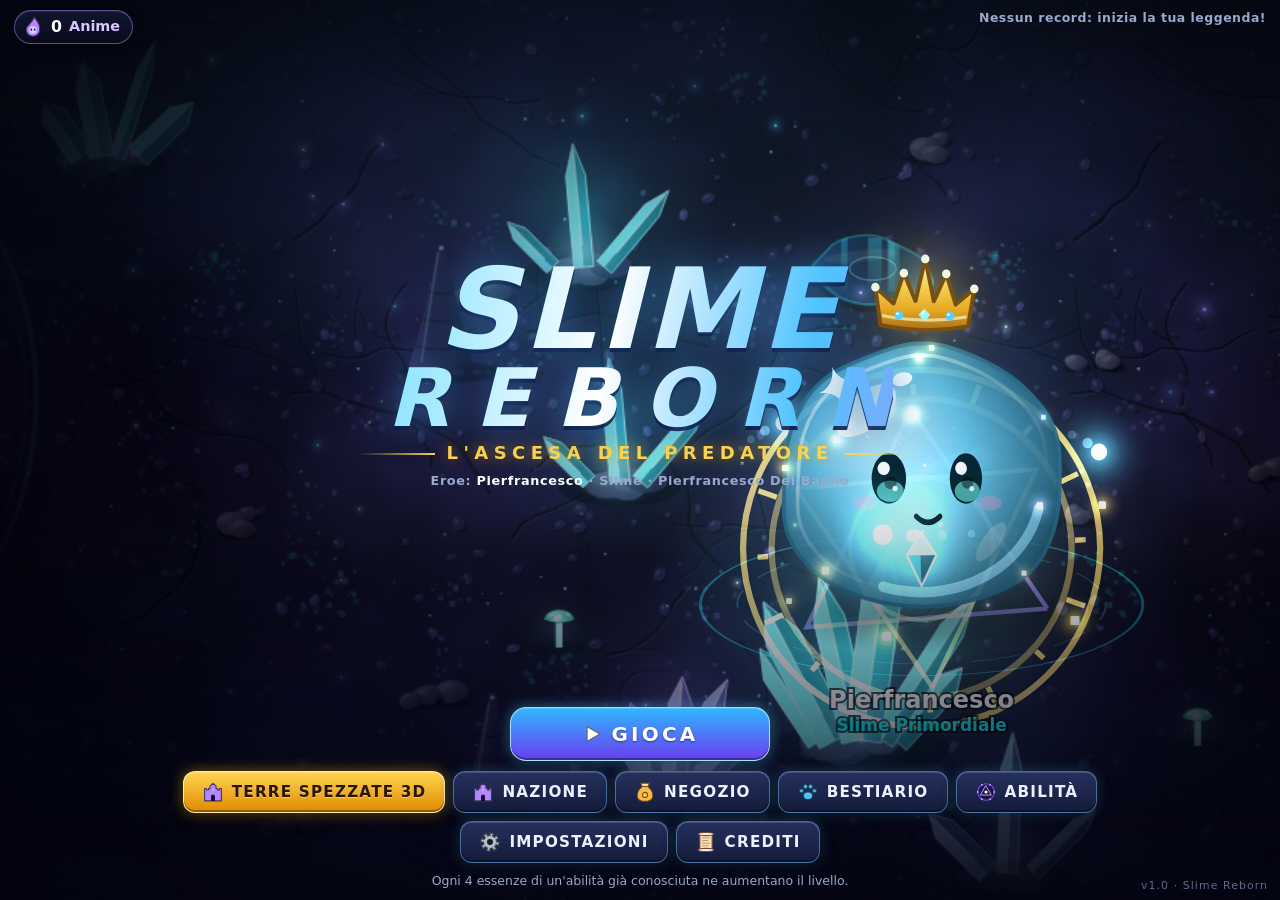
<file: web/index.html>
<!DOCTYPE html>
<html lang="it">
<head>
  <meta charset="utf-8">
  <meta name="viewport" content="width=device-width, initial-scale=1, maximum-scale=1, user-scalable=no, viewport-fit=cover">
  <meta name="theme-color" content="#05060f">
  <meta name="mobile-web-app-capable" content="yes">
  <meta name="apple-mobile-web-app-capable" content="yes">
  <title>Slime Reborn</title>
  <link rel="stylesheet" href="css/style.css">
  <link rel="stylesheet" href="css/character.css">
  <link rel="stylesheet" href="css/nation.css">
</head>
<body>
  <canvas id="game"></canvas>
  <div id="ui"></div>
  <div id="rotate-hint"><div class="rotate-phone"></div><p>Ruota il telefono in orizzontale</p></div>
  <div id="boot-error" hidden></div>
  <script src="js/core.js"></script>
  <script src="js/audio.js"></script>
  <script src="js/fx.js"></script>
  <script src="js/slime.js"></script>
  <script src="js/skills.js"></script>
  <script src="js/enemies.js"></script>
  <script src="js/world.js"></script>
  <script src="js/ui.js"></script>
  <script src="js/character.js"></script>
  <script src="js/nation.js"></script>
  <script src="js/game.js"></script>
  <script src="js/main.js"></script>
</body>
</html>
</file>
<file: web/css/style.css>
/* Slime Reborn — L'Ascesa del Predatore · general UI styling (owned by ui.js).
   Shared base classes other screens may reuse:
   .sk-screen(.active/.covered/.dim) .sk-page .sk-header .sk-scroll .sk-panel .sk-card
   .sk-btn(.primary/.gold/.danger/.ghost/.small/.icon/.wide) .sk-title .sk-subtitle .sk-h2
   .sk-pill .sk-tag .sk-switch .sk-range .sk-seg .sk-modal .sk-glyph
   rarity: .r-comune .r-raro .r-epico .r-leggendario .r-mitico (set --rc) */

:root {
  --sk-bg: #05060f;
  --sk-ink: #eaf2ff;
  --sk-muted: #9aa9cc;
  --sk-dim: #5f6b8f;
  --sk-cyan: #4fc3ff;
  --sk-teal: #3ef0d0;
  --sk-violet: #b388ff;
  --sk-pink: #ff4f8b;
  --sk-gold: #ffd54f;
  --sk-amber: #ffb300;
  --sk-red: #ff5252;
  --sk-green: #69f0ae;
  --sk-panel: rgba(15, 17, 40, 0.84);
  --sk-panel-2: rgba(8, 9, 24, 0.92);
  --sk-line: rgba(130, 200, 255, 0.26);
  --sk-glow: rgba(79, 195, 255, 0.35);
  --sk-radius: 16px;
  --sk-font: "Trebuchet MS", "Segoe UI", system-ui, -apple-system, Roboto, sans-serif;
  --sat: env(safe-area-inset-top, 0px);
  --sar: env(safe-area-inset-right, 0px);
  --sab: env(safe-area-inset-bottom, 0px);
  --sal: env(safe-area-inset-left, 0px);
  --r-comune: #b0bec5;
  --r-raro: #4fc3ff;
  --r-epico: #b388ff;
  --r-leggendario: #ffb300;
  --r-mitico: #ff5cf0;
  --rc: var(--r-comune);
}

/* ------------------------------------------------------------------ base */
*, *::before, *::after { box-sizing: border-box; }
html, body {
  margin: 0; padding: 0; width: 100%; height: 100%;
  overflow: hidden; background: var(--sk-bg); color: var(--sk-ink);
  font-family: var(--sk-font); font-size: 15px; line-height: 1.35;
  -webkit-tap-highlight-color: transparent; -webkit-touch-callout: none;
  -webkit-user-select: none; user-select: none; overscroll-behavior: none;
  -webkit-text-size-adjust: 100%; text-size-adjust: 100%;
}
@media (max-height: 420px) { html, body { font-size: 13px; } }
@media (min-height: 720px) and (min-width: 1100px) { html, body { font-size: 16px; } }

#game {
  position: fixed; left: 0; top: 0; width: 100%; height: 100%; display: block;
  touch-action: none; -webkit-user-select: none; user-select: none; outline: none;
  background: var(--sk-bg);
}

#ui {
  position: fixed; inset: 0; z-index: 10; overflow: hidden;
  pointer-events: none; touch-action: manipulation;
}
/* foreign full-screen overlays (creator / nation) that don't use .sk-screen stay interactive */
#ui > :not(.sk-own):not(.sk-screen) { pointer-events: auto; }
#ui canvas { display: block; }
#ui button, #ui input, #ui select { font-family: inherit; }

/* ------------------------------------------------------------ scrollbars */
.sk-scroll, #ui .sk-scroll {
  overflow-y: auto; overflow-x: hidden; -webkit-overflow-scrolling: touch;
  overscroll-behavior: contain; touch-action: pan-y;
  scrollbar-width: thin; scrollbar-color: rgba(79, 195, 255, 0.5) transparent;
}
#ui ::-webkit-scrollbar { width: 6px; height: 6px; }
#ui ::-webkit-scrollbar-track { background: rgba(255, 255, 255, 0.03); border-radius: 6px; }
#ui ::-webkit-scrollbar-thumb {
  background: linear-gradient(180deg, var(--sk-cyan), var(--sk-violet)); border-radius: 6px;
}

/* --------------------------------------------------------------- screens */
.sk-screen {
  position: absolute; inset: 0; display: flex; flex-direction: column;
  padding: calc(var(--sat) + 10px) calc(var(--sar) + 14px) calc(var(--sab) + 10px) calc(var(--sal) + 14px);
  opacity: 0; visibility: hidden; pointer-events: none;
  transition: opacity 0.28s ease, visibility 0s linear 0.28s;
}
.sk-screen.active {
  opacity: 1; visibility: visible; pointer-events: auto;
  transition: opacity 0.28s ease, visibility 0s;
}
.sk-screen.active.covered { opacity: 0; visibility: hidden; pointer-events: none; transition: opacity 0.2s ease, visibility 0s linear 0.2s; }
.sk-screen.dim, .sk-dim {
  background:
    radial-gradient(ellipse at 50% 40%, rgba(30, 20, 70, 0.55), rgba(3, 3, 12, 0.88) 70%),
    rgba(3, 3, 12, 0.35);
}
.sk-screen.solid {
  background:
    radial-gradient(ellipse at 20% 0%, rgba(79, 195, 255, 0.12), transparent 55%),
    radial-gradient(ellipse at 90% 100%, rgba(179, 136, 255, 0.14), transparent 55%),
    linear-gradient(180deg, rgba(7, 8, 22, 0.94), rgba(4, 4, 14, 0.97));
}
.sk-screen.active > .sk-in, .sk-screen.active .sk-in2 { animation: skFadeUp 0.38s cubic-bezier(.2, .9, .3, 1.2) both; }
.sk-screen.active .sk-in2 { animation-delay: 0.08s; }

.sk-page { display: flex; flex-direction: column; width: 100%; height: 100%; min-height: 0; gap: 10px; }
.sk-header {
  display: flex; align-items: center; gap: 12px; flex: 0 0 auto; min-height: 44px;
}
.sk-header .sk-title { font-size: 1.7em; margin: 0; flex: 1 1 auto; text-align: left; }
.sk-body { flex: 1 1 auto; min-height: 0; display: flex; gap: 12px; }
.sk-body > .sk-scroll { flex: 1 1 auto; min-height: 0; padding: 4px 6px 12px 2px; }

/* ----------------------------------------------------------------- panels */
.sk-panel {
  position: relative;
  background:
    linear-gradient(160deg, rgba(79, 195, 255, 0.08), transparent 40%),
    linear-gradient(180deg, var(--sk-panel), var(--sk-panel-2));
  border: 1px solid var(--sk-line);
  border-radius: var(--sk-radius);
  box-shadow:
    inset 0 1px 0 rgba(255, 255, 255, 0.08),
    inset 0 0 22px rgba(79, 195, 255, 0.06),
    0 14px 40px rgba(0, 0, 0, 0.55),
    0 0 26px rgba(79, 195, 255, 0.12);
  padding: 14px 16px;
}
#ui.q-high .sk-panel { -webkit-backdrop-filter: blur(6px); backdrop-filter: blur(6px); }
.sk-panel::before {
  content: ""; position: absolute; inset: 0; border-radius: inherit; pointer-events: none;
  background: linear-gradient(120deg, transparent 30%, rgba(255, 255, 255, 0.06) 45%, transparent 60%);
}
.sk-panel.gold { border-color: rgba(255, 213, 79, 0.5); box-shadow: inset 0 1px 0 rgba(255,255,255,.1), 0 14px 40px rgba(0,0,0,.55), 0 0 30px rgba(255, 179, 0, 0.22); }
.sk-panel.red { border-color: rgba(255, 82, 82, 0.5); box-shadow: inset 0 1px 0 rgba(255,255,255,.08), 0 14px 40px rgba(0,0,0,.6), 0 0 30px rgba(255, 60, 90, 0.22); }

/* ----------------------------------------------------------------- titles */
.sk-title {
  margin: 0; font-weight: 900; letter-spacing: 0.06em; text-transform: uppercase; text-align: center;
  font-size: 2em; line-height: 1.05;
  background: linear-gradient(100deg, #8fe3ff 0%, #ffffff 25%, #b388ff 50%, #4fc3ff 75%, #8fe3ff 100%);
  background-size: 220% 100%;
  -webkit-background-clip: text; background-clip: text; color: transparent;
  animation: skShimmer 6s linear infinite;
  filter: drop-shadow(0 2px 0 rgba(0, 0, 0, 0.45));
}
.sk-title.gold { background-image: linear-gradient(100deg, #ffe082 0%, #fff8e1 25%, #ffb300 50%, #ffe082 75%, #fff3c4 100%); }
.sk-title.red { background-image: linear-gradient(100deg, #ff8a80 0%, #ffe0e0 25%, #ff1744 50%, #ff8a80 75%, #ffd0d0 100%); }
.sk-subtitle {
  margin: 0; text-align: center; color: var(--sk-gold); letter-spacing: 0.28em; text-transform: uppercase;
  font-size: 0.86em; font-weight: 700; text-shadow: 0 0 12px rgba(255, 179, 0, 0.45);
}
.sk-h2 {
  margin: 10px 0 8px; font-size: 0.82em; letter-spacing: 0.24em; text-transform: uppercase; color: var(--sk-muted);
  display: flex; align-items: center; gap: 10px; font-weight: 800;
}
.sk-h2::after { content: ""; flex: 1; height: 1px; background: linear-gradient(90deg, var(--sk-line), transparent); }
.sk-muted { color: var(--sk-muted); }
.sk-gold-text { color: var(--sk-gold); }

/* ---------------------------------------------------------------- buttons */
.sk-btn {
  --bc1: #24305e; --bc2: #151b3a; --bb: rgba(130, 200, 255, 0.45); --bg: rgba(79, 195, 255, 0.25); --bt: #eaf2ff;
  position: relative; overflow: hidden; display: inline-flex; align-items: center; justify-content: center; gap: 8px;
  min-height: 42px; padding: 8px 18px; border-radius: 12px; cursor: pointer;
  border: 1px solid var(--bb); color: var(--bt);
  background: linear-gradient(180deg, var(--bc1), var(--bc2));
  box-shadow: inset 0 1px 0 rgba(255, 255, 255, 0.16), inset 0 -2px 0 rgba(0, 0, 0, 0.35), 0 4px 14px rgba(0, 0, 0, 0.4), 0 0 14px var(--bg);
  font-weight: 800; font-size: 0.95em; letter-spacing: 0.08em; text-transform: uppercase; white-space: nowrap;
  transition: transform 0.12s cubic-bezier(.3, 1.6, .5, 1), box-shadow 0.2s ease, filter 0.2s ease, opacity 0.2s ease;
  -webkit-appearance: none; appearance: none; outline: none; touch-action: manipulation;
}
.sk-btn::after {
  content: ""; position: absolute; top: -20%; bottom: -20%; left: -60%; width: 40%; pointer-events: none;
  background: linear-gradient(100deg, transparent, rgba(255, 255, 255, 0.35), transparent);
  transform: skewX(-20deg) translateX(0); opacity: 0;
}
.sk-btn:hover::after, .sk-btn:focus-visible::after, .sk-btn.shine::after { animation: skShine 2.6s ease-in-out infinite; }
.sk-btn:hover { filter: brightness(1.15); }
.sk-btn:focus-visible { box-shadow: inset 0 1px 0 rgba(255,255,255,.16), 0 0 0 2px var(--sk-cyan), 0 0 18px var(--bg); }
.sk-btn:active, .sk-btn.pressed { transform: scale(0.94); filter: brightness(1.3); }
.sk-btn[disabled], .sk-btn.disabled { opacity: 0.45; filter: grayscale(0.6); cursor: default; pointer-events: none; }
.sk-btn canvas, .sk-btn .sk-glyph { flex: 0 0 auto; width: 22px; height: 22px; }
.sk-btn.primary {
  --bc1: #2fb7ff; --bc2: #6a3df0; --bb: rgba(190, 235, 255, 0.85); --bg: rgba(79, 195, 255, 0.55); --bt: #fff;
  text-shadow: 0 1px 2px rgba(0, 0, 0, 0.45);
}
.sk-btn.gold { --bc1: #ffd54f; --bc2: #e08a00; --bb: rgba(255, 240, 190, 0.9); --bg: rgba(255, 179, 0, 0.5); --bt: #2a1600; text-shadow: 0 1px 0 rgba(255, 255, 255, 0.4); }
.sk-btn.danger { --bc1: #ff5470; --bc2: #a3122f; --bb: rgba(255, 190, 200, 0.75); --bg: rgba(255, 50, 80, 0.4); --bt: #fff; }
.sk-btn.ghost { --bc1: rgba(255,255,255,.06); --bc2: rgba(255,255,255,.02); --bb: rgba(255,255,255,.18); --bg: transparent; }
.sk-btn.small { min-height: 34px; padding: 5px 12px; font-size: 0.8em; border-radius: 10px; }
.sk-btn.wide { width: 100%; }
.sk-btn.big { min-height: 54px; font-size: 1.25em; padding: 10px 34px; border-radius: 16px; letter-spacing: 0.16em; }
.sk-btn.icon { width: 44px; min-width: 44px; min-height: 44px; padding: 0; border-radius: 50%; font-size: 1.2em; }
.sk-btn.icon.back::before { content: ""; width: 12px; height: 12px; border-left: 3px solid currentColor; border-bottom: 3px solid currentColor; transform: translateX(2px) rotate(45deg); border-radius: 2px; }
.sk-btn.pulse { animation: skBtnPulse 2s ease-in-out infinite; }

/* ------------------------------------------------------------------ pills */
.sk-pill {
  display: inline-flex; align-items: center; gap: 7px; padding: 5px 12px 5px 7px; border-radius: 999px;
  background: linear-gradient(180deg, rgba(20, 24, 54, 0.85), rgba(10, 12, 30, 0.9));
  border: 1px solid var(--sk-line); box-shadow: 0 4px 14px rgba(0, 0, 0, 0.4), inset 0 1px 0 rgba(255, 255, 255, 0.08);
  font-weight: 800; font-size: 0.9em; white-space: nowrap;
}
.sk-pill canvas { width: 22px; height: 22px; }
.sk-pill.souls { color: #d9c7ff; border-color: rgba(179, 136, 255, 0.5); }
.sk-pill.souls b { color: #fff; font-size: 1.1em; }
.sk-pill.bump { animation: skPop 0.4s cubic-bezier(.3, 1.8, .5, 1); }
.sk-tag {
  display: inline-block; padding: 2px 8px; border-radius: 6px; font-size: 0.68em; font-weight: 900; letter-spacing: 0.12em;
  text-transform: uppercase; background: rgba(255, 255, 255, 0.08); border: 1px solid rgba(255, 255, 255, 0.16); color: var(--sk-muted);
}
.sk-tag.boss { background: rgba(255, 40, 80, 0.2); border-color: rgba(255, 82, 82, 0.6); color: #ff8a9a; }
.sk-tag.gold { background: rgba(255, 179, 0, 0.18); border-color: rgba(255, 213, 79, 0.6); color: var(--sk-gold); }
.sk-tag.cyan { background: rgba(79, 195, 255, 0.15); border-color: rgba(79, 195, 255, 0.5); color: var(--sk-cyan); }

/* ---------------------------------------------------------- rarity + card */
.r-comune { --rc: var(--r-comune); }
.r-raro { --rc: var(--r-raro); }
.r-epico { --rc: var(--r-epico); }
.r-leggendario { --rc: var(--r-leggendario); }
.r-mitico { --rc: var(--r-mitico); }
.rt { color: var(--rc); }

.sk-card {
  position: relative; border-radius: 14px; overflow: hidden;
  background: linear-gradient(170deg, rgba(30, 36, 78, 0.9), rgba(12, 14, 34, 0.95));
  border: 1px solid color-mix(in srgb, var(--rc) 55%, transparent);
  border: 1px solid var(--rc);
  box-shadow: inset 0 1px 0 rgba(255, 255, 255, 0.1), 0 6px 18px rgba(0, 0, 0, 0.45), 0 0 14px rgba(0, 0, 0, 0.2);
  transition: transform 0.15s cubic-bezier(.3, 1.6, .5, 1), box-shadow 0.2s ease, border-color 0.2s ease;
}
.sk-card.clickable { cursor: pointer; }
.sk-card.clickable:active { transform: scale(0.96); }
.sk-card.sel { box-shadow: 0 0 0 2px var(--sk-cyan), 0 0 22px rgba(79, 195, 255, 0.45); }
.sk-card.unknown { border-color: rgba(255, 255, 255, 0.1); background: linear-gradient(170deg, rgba(18, 20, 40, 0.9), rgba(8, 9, 20, 0.95)); }

/* ------------------------------------------------------------------ forms */
.sk-row {
  display: flex; align-items: center; gap: 12px; padding: 10px 4px; border-bottom: 1px solid rgba(255, 255, 255, 0.06);
}
.sk-row:last-child { border-bottom: 0; }
.sk-row > label, .sk-row > .lbl { flex: 1 1 auto; font-weight: 700; display: flex; flex-direction: column; gap: 2px; }
.sk-row small { color: var(--sk-muted); font-weight: 400; font-size: 0.8em; }
.sk-range {
  -webkit-appearance: none; appearance: none; width: min(46vw, 260px); height: 26px; background: transparent; touch-action: pan-x;
}
.sk-range::-webkit-slider-runnable-track {
  height: 8px; border-radius: 8px; border: 1px solid rgba(255,255,255,.12);
  background: linear-gradient(90deg, var(--sk-cyan) 0, var(--sk-violet) var(--v, 50%), rgba(255, 255, 255, 0.08) var(--v, 50%));
}
.sk-range::-webkit-slider-thumb {
  -webkit-appearance: none; width: 24px; height: 24px; margin-top: -9px; border-radius: 50%;
  background: radial-gradient(circle at 35% 30%, #fff, #9fe6ff 40%, #3a8cff); border: 2px solid #fff;
  box-shadow: 0 0 12px rgba(79, 195, 255, 0.8);
}
.sk-range::-moz-range-track { height: 8px; border-radius: 8px; background: rgba(255, 255, 255, 0.1); }
.sk-range::-moz-range-progress { height: 8px; border-radius: 8px; background: linear-gradient(90deg, var(--sk-cyan), var(--sk-violet)); }
.sk-range::-moz-range-thumb { width: 22px; height: 22px; border-radius: 50%; background: #9fe6ff; border: 2px solid #fff; }
.sk-val { min-width: 42px; text-align: right; font-weight: 800; color: var(--sk-cyan); font-variant-numeric: tabular-nums; }

.sk-switch {
  position: relative; width: 58px; height: 32px; flex: 0 0 auto; border-radius: 32px; cursor: pointer;
  background: rgba(255, 255, 255, 0.08); border: 1px solid rgba(255, 255, 255, 0.2);
  transition: background 0.25s ease, box-shadow 0.25s ease;
}
.sk-switch::after {
  content: ""; position: absolute; top: 3px; left: 3px; width: 24px; height: 24px; border-radius: 50%;
  background: radial-gradient(circle at 35% 30%, #fff, #c8d3ee); box-shadow: 0 2px 6px rgba(0, 0, 0, 0.5);
  transition: transform 0.28s cubic-bezier(.3, 1.6, .5, 1);
}
.sk-switch.on { background: linear-gradient(90deg, var(--sk-cyan), var(--sk-violet)); box-shadow: 0 0 14px rgba(79, 195, 255, 0.5); }
.sk-switch.on::after { transform: translateX(26px); }

.sk-seg { display: inline-flex; padding: 3px; border-radius: 12px; background: rgba(255, 255, 255, 0.06); border: 1px solid rgba(255, 255, 255, 0.14); }
.sk-seg button {
  border: 0; background: transparent; color: var(--sk-muted); font-weight: 800; font-size: 0.85em; letter-spacing: 0.06em;
  padding: 7px 12px; border-radius: 9px; cursor: pointer; text-transform: uppercase; transition: background 0.2s, color 0.2s;
}
.sk-seg button.on { background: linear-gradient(180deg, #2fb7ff, #5b3ee0); color: #fff; box-shadow: 0 0 12px rgba(79, 195, 255, 0.45); }

.sk-input {
  width: 100%; min-height: 46px; padding: 8px 14px; border-radius: 12px; font-size: 1.2em; font-weight: 800;
  color: #fff; background: rgba(4, 6, 18, 0.85); border: 1px solid rgba(255, 213, 79, 0.5);
  box-shadow: inset 0 2px 8px rgba(0, 0, 0, 0.5), 0 0 12px rgba(255, 179, 0, 0.15);
  outline: none; letter-spacing: 0.04em; -webkit-user-select: text; user-select: text;
}
.sk-input:focus { border-color: var(--sk-gold); box-shadow: inset 0 2px 8px rgba(0, 0, 0, 0.5), 0 0 0 2px rgba(255, 213, 79, 0.35), 0 0 18px rgba(255, 179, 0, 0.3); }

/* ================================================================= TITLE */
.sk-title-screen { align-items: center; justify-content: space-between; text-align: center; }
.sk-title-screen::before {
  content: ""; position: absolute; inset: 0; pointer-events: none; z-index: -1;
  background:
    linear-gradient(180deg, rgba(3, 4, 14, 0.55) 0%, transparent 28%, transparent 52%, rgba(3, 4, 14, 0.82) 100%),
    radial-gradient(ellipse at 50% 30%, rgba(79, 195, 255, 0.08), transparent 60%);
}
.sk-tbar { width: 100%; display: flex; justify-content: space-between; align-items: flex-start; gap: 10px; }
.sk-tbar .right { display: flex; flex-direction: column; align-items: flex-end; gap: 6px; }
.sk-record { font-size: 0.78em; color: var(--sk-muted); font-weight: 700; letter-spacing: 0.04em; }
.sk-record b { color: var(--sk-gold); }
.sk-logo-wrap { display: flex; flex-direction: column; align-items: center; margin-top: -4px; }
.sk-logo-float { display: flex; flex-direction: column; align-items: center; animation: skFloat 5s ease-in-out infinite; }
.sk-logo {
  margin: 0; font-weight: 900; font-style: italic; line-height: 0.92; letter-spacing: 0.04em;
  font-size: clamp(40px, 7.4vw + 4.5vh, 112px);
  background: linear-gradient(100deg, #7fe0ff 0%, #ffffff 18%, #4fc3ff 34%, #b388ff 52%, #ff7ad9 66%, #7fe0ff 82%, #ffffff 100%);
  background-size: 250% 100%;
  -webkit-background-clip: text; background-clip: text; color: transparent;
  animation: skShimmer 5s linear infinite;
  filter: drop-shadow(0 0 18px rgba(79, 195, 255, 0.45)) drop-shadow(0 4px 0 rgba(10, 16, 60, 0.9));
}
.sk-logo span { display: block; }
.sk-logo .l2 { font-size: 0.72em; letter-spacing: 0.32em; margin-right: -0.32em; }
#ui.q-low .sk-logo { filter: none; text-shadow: none; }
.sk-logo-sub {
  margin-top: 6px; display: flex; align-items: center; gap: 12px; color: var(--sk-gold);
  font-weight: 800; letter-spacing: 0.3em; text-transform: uppercase; font-size: clamp(11px, 1.1vw + 1vh, 18px);
  text-shadow: 0 0 14px rgba(255, 179, 0, 0.6);
}
.sk-logo-sub::before, .sk-logo-sub::after {
  content: ""; width: clamp(24px, 6vw, 80px); height: 2px;
  background: linear-gradient(90deg, transparent, var(--sk-gold));
}
.sk-logo-sub::after { transform: scaleX(-1); }
.sk-hero-chip { margin-top: 6px; font-size: 0.8em; color: var(--sk-muted); font-weight: 700; letter-spacing: 0.05em; }
.sk-hero-chip b { color: #fff; }
.sk-menu { display: flex; flex-direction: column; align-items: center; gap: 10px; width: 100%; }
.sk-menu .row { display: flex; flex-wrap: wrap; justify-content: center; gap: 8px; max-width: 980px; }
.sk-menu .row .sk-btn { min-width: 118px; }
.sk-menu .play { min-width: 260px; }
.sk-tip { font-size: 0.78em; color: var(--sk-muted); min-height: 1.3em; transition: opacity 0.5s ease; max-width: 90%; }
.sk-tip.fade { opacity: 0; }
.sk-ver { position: absolute; right: calc(var(--sar) + 12px); bottom: calc(var(--sab) + 6px); font-size: 0.68em; color: var(--sk-dim); letter-spacing: 0.1em; }
@media (max-height: 400px) {
  .sk-menu { gap: 6px; }
  .sk-menu .row { gap: 6px; }
  .sk-menu .row .sk-btn { min-width: 96px; min-height: 36px; padding: 5px 10px; font-size: 0.82em; }
  .sk-menu .play { min-height: 46px; font-size: 1.1em; }
  .sk-hero-chip { display: none; }
}

/* =============================================================== SHOP etc. */
.sk-grid { display: grid; gap: 10px; grid-template-columns: repeat(auto-fill, minmax(230px, 1fr)); }
.sk-shop-item { display: flex; gap: 12px; padding: 12px; align-items: center; --rc: rgba(130, 200, 255, 0.35); }
.sk-shop-item .ic {
  flex: 0 0 auto; width: 56px; height: 56px; border-radius: 14px; display: grid; place-items: center;
  background: radial-gradient(circle at 50% 35%, rgba(79, 195, 255, 0.22), rgba(0, 0, 0, 0.3));
  border: 1px solid rgba(255, 255, 255, 0.12);
}
.sk-shop-item .ic canvas { width: 40px; height: 40px; }
.sk-shop-item .txt { flex: 1 1 auto; min-width: 0; display: flex; flex-direction: column; gap: 3px; }
.sk-shop-item .nm { font-weight: 900; letter-spacing: 0.03em; }
.sk-shop-item .ds { font-size: 0.78em; color: var(--sk-muted); }
.sk-pips { display: flex; gap: 4px; margin-top: 3px; flex-wrap: wrap; }
.sk-pips i {
  width: 12px; height: 7px; border-radius: 3px; background: rgba(255, 255, 255, 0.1); border: 1px solid rgba(255, 255, 255, 0.12);
}
.sk-pips i.on { background: linear-gradient(180deg, #b9f1ff, #4fc3ff); border-color: #c9f3ff; box-shadow: 0 0 6px rgba(79, 195, 255, 0.8); }
.sk-pips i.pop { animation: skPipPop 0.55s cubic-bezier(.3, 1.8, .5, 1); }
.sk-shop-item .buy { flex: 0 0 auto; min-width: 92px; flex-direction: column; gap: 0; line-height: 1.05; }
.sk-shop-item .buy small { font-size: 0.72em; opacity: 0.9; letter-spacing: 0.04em; }
.sk-shop-item .buy.poor small { color: #ffb3b3; }
.sk-shop-item.maxed { --rc: rgba(255, 213, 79, 0.55); }
.sk-shop-item.bought { animation: skBought 0.6s ease; }
.sk-float {
  position: absolute; pointer-events: none; font-weight: 900; color: #d7c2ff; z-index: 5; font-size: 1.1em;
  animation: skFloatUp 0.9s ease-out forwards;
}

/* ================================================== BESTIARY / CODEX split */
.sk-split { display: flex; gap: 12px; width: 100%; min-height: 0; flex: 1 1 auto; }
.sk-split > .sk-scroll { flex: 1 1 60%; min-height: 0; }
.sk-detail { flex: 0 0 min(38%, 360px); min-height: 0; display: flex; flex-direction: column; gap: 8px; overflow-y: auto; }
.sk-detail .big { align-self: center; width: 130px; height: 130px; }
.sk-detail h3 { margin: 0; text-align: center; font-size: 1.25em; letter-spacing: 0.04em; }
.sk-detail p { margin: 0; color: var(--sk-muted); font-size: 0.86em; }
.sk-detail .tags { display: flex; gap: 6px; justify-content: center; flex-wrap: wrap; }
.sk-stats3 { display: grid; grid-template-columns: repeat(3, 1fr); gap: 6px; }
.sk-stats3 div { text-align: center; padding: 6px 4px; border-radius: 10px; background: rgba(255, 255, 255, 0.05); }
.sk-stats3 b { display: block; font-size: 1.15em; color: #fff; }
.sk-stats3 span { font-size: 0.68em; color: var(--sk-muted); letter-spacing: 0.1em; text-transform: uppercase; }
.sk-bars { display: flex; flex-direction: column; gap: 5px; }
.sk-bars .b { display: grid; grid-template-columns: 70px 1fr; align-items: center; gap: 8px; font-size: 0.74em; color: var(--sk-muted); }
.sk-bars .b i { display: block; height: 6px; border-radius: 6px; background: rgba(255,255,255,.08); overflow: hidden; }
.sk-bars .b i::after { content: ""; display: block; height: 100%; width: var(--w, 50%); background: linear-gradient(90deg, var(--sk-cyan), var(--sk-violet)); border-radius: 6px; }
.sk-ess { display: flex; align-items: center; gap: 8px; padding: 6px 8px; border-radius: 10px; background: rgba(255, 255, 255, 0.05); font-size: 0.86em; }
.sk-ess canvas { width: 30px; height: 30px; }
.sk-lvlist { margin: 0; padding: 0; list-style: none; display: flex; flex-direction: column; gap: 4px; font-size: 0.8em; }
.sk-lvlist li { padding: 5px 8px; border-radius: 8px; background: rgba(255, 255, 255, 0.04); color: var(--sk-muted); }
.sk-lvlist li b { color: var(--sk-cyan); margin-right: 6px; }
.sk-progress { font-size: 0.85em; color: var(--sk-muted); font-weight: 800; }
.sk-progress b { color: var(--sk-cyan); }

.sk-bgrid { display: grid; gap: 8px; grid-template-columns: repeat(auto-fill, minmax(96px, 1fr)); }
.sk-bcard { display: flex; flex-direction: column; align-items: center; padding: 8px 4px 6px; gap: 2px; --rc: rgba(130, 200, 255, 0.3); }
.sk-bcard canvas { width: 70px; height: 70px; }
.sk-bcard .nm { font-size: 0.74em; font-weight: 800; text-align: center; line-height: 1.1; min-height: 2.2em; display: flex; align-items: center; }
.sk-bcard .ct { font-size: 0.66em; color: var(--sk-muted); }
.sk-bcard.boss { --rc: rgba(255, 82, 82, 0.6); }
.sk-bcard.unknown .nm { color: var(--sk-dim); letter-spacing: 0.2em; }
.sk-bcard.small canvas { width: 54px; height: 54px; }
@media (max-height: 420px) { .sk-bgrid { grid-template-columns: repeat(auto-fill, minmax(84px, 1fr)); } .sk-bcard canvas { width: 58px; height: 58px; } .sk-detail .big { width: 100px; height: 100px; } }
@media (max-width: 640px) { .sk-split { flex-direction: column; } .sk-detail { flex: 0 0 auto; max-height: 45%; } }

/* =============================================================== SETTINGS */
.sk-settings { width: min(640px, 100%); margin: 0 auto; }
.sk-keys { font-size: 0.75em; color: var(--sk-muted); line-height: 1.6; }
.sk-keys kbd {
  display: inline-block; padding: 0 6px; border-radius: 5px; border: 1px solid rgba(255, 255, 255, 0.25);
  background: rgba(255, 255, 255, 0.06); font-family: inherit; font-weight: 800; color: #fff; font-size: 0.95em;
}

/* ================================================================ CREDITS */
.sk-credits { width: min(620px, 100%); margin: 0 auto; text-align: center; display: flex; flex-direction: column; gap: 12px; }
.sk-credits p { margin: 0; }
.sk-credits .role { font-size: 0.72em; letter-spacing: 0.26em; text-transform: uppercase; color: var(--sk-muted); }
.sk-credits .who { font-size: 1.12em; font-weight: 900; }
.sk-credits .tribute { color: var(--sk-gold); font-weight: 800; text-shadow: 0 0 14px rgba(255, 179, 0, 0.5); }
.sk-credits > * { animation: skFadeUp 0.6s ease both; animation-delay: calc(var(--i, 0) * 90ms); }

/* ============================================================ MODAL / PAUSE */
.sk-center { align-items: center; justify-content: center; }
.sk-modal { width: min(560px, 94%); max-height: 100%; display: flex; flex-direction: column; gap: 12px; animation: skPopIn 0.38s cubic-bezier(.2, 1.4, .4, 1) both; }
.sk-modal .acts { display: flex; gap: 10px; justify-content: center; flex-wrap: wrap; }
.sk-modal .msg { text-align: center; color: var(--sk-ink); font-size: 1em; margin: 0; }
.sk-pause .chips { display: flex; flex-wrap: wrap; gap: 8px; justify-content: center; }
.sk-pause .chip { padding: 6px 12px; border-radius: 10px; background: rgba(255, 255, 255, 0.05); border: 1px solid rgba(255, 255, 255, 0.08); text-align: center; min-width: 84px; }
.sk-pause .chip b { display: block; font-size: 1.15em; }
.sk-pause .chip span { font-size: 0.66em; letter-spacing: 0.14em; text-transform: uppercase; color: var(--sk-muted); }
.sk-iconrow { display: flex; flex-wrap: wrap; gap: 6px; justify-content: center; }
.sk-iconrow .si { position: relative; width: 38px; height: 38px; }
.sk-iconrow .si canvas { width: 38px; height: 38px; }
.sk-iconrow .si b { position: absolute; right: -3px; bottom: -3px; min-width: 16px; height: 16px; border-radius: 8px; font-size: 10px; line-height: 16px; text-align: center; background: #0b1030; border: 1px solid var(--sk-cyan); color: #fff; }
.sk-pause .acts .sk-btn { min-width: 150px; }
@media (max-height: 400px) { .sk-modal { gap: 8px; padding: 10px 14px; } .sk-pause .acts .sk-btn { min-width: 120px; } }

/* ======================================================== GAMEOVER/VICTORY */
.sk-end { width: min(720px, 96%); display: flex; flex-direction: row; gap: 16px; align-items: stretch; }
.sk-end .side { flex: 0 0 auto; display: flex; flex-direction: column; align-items: center; justify-content: center; gap: 6px; }
.sk-end .side canvas { width: 150px; height: 150px; }
.sk-end .main { flex: 1 1 auto; display: flex; flex-direction: column; gap: 8px; min-width: 0; }
.sk-end .flavor { text-align: center; color: var(--sk-muted); font-style: italic; font-size: 0.86em; margin: 0; }
.sk-statlist { display: grid; grid-template-columns: 1fr 1fr; gap: 4px 14px; }
.sk-stat { display: flex; justify-content: space-between; align-items: baseline; padding: 4px 2px; border-bottom: 1px dashed rgba(255, 255, 255, 0.08); opacity: 0; transform: translateX(-10px); transition: opacity 0.3s ease, transform 0.35s cubic-bezier(.2, 1.4, .4, 1); }
.sk-stat.on { opacity: 1; transform: none; }
.sk-stat span { color: var(--sk-muted); font-size: 0.82em; }
.sk-stat b { font-variant-numeric: tabular-nums; font-size: 1.05em; }
.sk-soulsbig { display: flex; align-items: center; justify-content: center; gap: 10px; padding: 8px; border-radius: 12px; background: linear-gradient(90deg, transparent, rgba(179, 136, 255, 0.16), transparent); opacity: 0; transition: opacity 0.4s ease; }
.sk-soulsbig.on { opacity: 1; }
.sk-soulsbig canvas { width: 34px; height: 34px; }
.sk-soulsbig b { font-size: 1.9em; color: #e2d4ff; text-shadow: 0 0 16px rgba(179, 136, 255, 0.8); font-variant-numeric: tabular-nums; }
.sk-soulsbig span { color: var(--sk-muted); font-size: 0.8em; letter-spacing: 0.16em; text-transform: uppercase; }
.sk-newrec { align-self: center; animation: skPop 0.5s cubic-bezier(.3, 1.8, .5, 1) both, skGlowPulse 1.6s ease-in-out infinite 0.5s; }
.sk-end .acts { display: flex; gap: 10px; justify-content: center; margin-top: 4px; transition: opacity 0.4s ease; }
.sk-end .acts.locked { opacity: 0.3; pointer-events: none; }
.sk-victory-bg {
  position: absolute; left: 50%; top: 50%; width: 180vmax; height: 180vmax; margin: -90vmax 0 0 -90vmax; z-index: -1; pointer-events: none;
  background: repeating-conic-gradient(from 0deg, rgba(255, 213, 79, 0.12) 0deg 8deg, transparent 8deg 22deg);
  animation: skSpin 40s linear infinite; opacity: 0.9;
  -webkit-mask-image: radial-gradient(circle, #000 0%, transparent 60%); mask-image: radial-gradient(circle, #000 0%, transparent 60%);
}
#ui.q-low .sk-victory-bg { animation: none; }
.sk-gameover-bg { position: absolute; inset: 0; z-index: -1; pointer-events: none; background: radial-gradient(ellipse at 50% 50%, rgba(120, 0, 30, 0.35), rgba(0, 0, 0, 0.75) 70%); }
@media (max-height: 420px) { .sk-end .side canvas { width: 110px; height: 110px; } .sk-statlist { gap: 0 12px; } .sk-stat { padding: 2px; } }
@media (max-width: 600px) { .sk-end { flex-direction: column; } .sk-end .side canvas { width: 90px; height: 90px; } }

/* ================================================================ LEVEL UP */
.sk-levelup { position: absolute; inset: 0; display: flex; flex-direction: column; align-items: center; justify-content: center; gap: 12px; pointer-events: auto;
  padding: calc(var(--sat) + 8px) calc(var(--sar) + 12px) calc(var(--sab) + 8px) calc(var(--sal) + 12px);
  background: radial-gradient(ellipse at 50% 45%, rgba(40, 30, 90, 0.5), rgba(2, 2, 10, 0.86) 72%);
  animation: skFadeIn 0.25s ease both; }
.sk-levelup.out { animation: skFadeOut 0.3s ease both; pointer-events: none; }
.sk-lvhead { display: flex; flex-direction: column; align-items: center; gap: 2px; animation: skDropIn 0.5s cubic-bezier(.2, 1.5, .4, 1) both; }
.sk-lvhead .sk-title { font-size: 2.1em; }
.sk-lvhead .sub { font-size: 0.8em; color: var(--sk-muted); letter-spacing: 0.2em; text-transform: uppercase; }
.sk-lvcards { display: flex; gap: 14px; justify-content: center; align-items: stretch; perspective: 900px; width: 100%; max-width: 1080px; }
.sk-lvcard {
  position: relative; flex: 0 1 220px; min-width: 0; min-height: 260px; border-radius: 18px; padding: 2px; cursor: pointer;
  opacity: 0; animation: skFlipIn 0.62s cubic-bezier(.2, 1.25, .4, 1) both; animation-delay: calc(var(--i) * 120ms + 140ms);
  transform-style: preserve-3d; overflow: hidden;
  background: color-mix(in srgb, var(--rc) 70%, #000); background: var(--rc);
  box-shadow: 0 10px 28px rgba(0, 0, 0, 0.55), 0 0 22px color-mix(in srgb, var(--rc) 45%, transparent);
  transition: transform 0.18s cubic-bezier(.3, 1.6, .5, 1), box-shadow 0.2s ease;
}
.sk-lvcard::before {
  content: ""; position: absolute; left: 50%; top: 50%; width: 220%; height: 220%; margin: -110% 0 0 -110%; z-index: 0; pointer-events: none;
  background: conic-gradient(from 0deg, transparent 0deg, rgba(255, 255, 255, 0.7) 40deg, transparent 90deg, transparent 180deg, rgba(255, 255, 255, 0.5) 220deg, transparent 270deg);
  opacity: 0.3; animation: skSpin 4s linear infinite;
}
.sk-lvcard.r-leggendario { background: linear-gradient(135deg, #fff1b3, #ffb300 40%, #a35b00 70%, #ffd54f); }
.sk-lvcard.r-leggendario::before { background: conic-gradient(from 0deg, #ffb300, #fff8d0, #ff8f00, #ffe082, #ffb300); opacity: 0.95; animation-duration: 3s; }
.sk-lvcard.r-mitico { background: #ff5cf0; }
.sk-lvcard.r-mitico::before { background: conic-gradient(from 0deg, #ff5252, #ffd54f, #69f0ae, #4fc3ff, #b388ff, #ff5cf0, #ff5252); opacity: 1; animation-duration: 2.2s; }
.sk-lvcard.r-epico::before { opacity: 0.55; }
.sk-lvcard .in {
  position: relative; z-index: 1; height: 100%; border-radius: 16px; padding: 12px 12px 14px; display: flex; flex-direction: column; align-items: center; gap: 6px; text-align: center;
  background:
    radial-gradient(ellipse at 50% 0%, color-mix(in srgb, var(--rc) 30%, transparent), transparent 60%),
    linear-gradient(180deg, #1a1f46, #0b0d22 75%);
  background:
    radial-gradient(ellipse at 50% 0%, rgba(255, 255, 255, 0.12), transparent 60%),
    linear-gradient(180deg, #1a1f46, #0b0d22 75%);
}
.sk-lvcard .ic { position: relative; width: 76px; height: 76px; margin-top: 4px; }
.sk-lvcard .ic canvas { width: 76px; height: 76px; }
.sk-lvcard .ic::before { content: ""; position: absolute; inset: -14px; border-radius: 50%; background: radial-gradient(circle, color-mix(in srgb, var(--rc) 45%, transparent), transparent 70%); background: radial-gradient(circle, rgba(255,255,255,.14), transparent 70%); }
.sk-lvcard .tt { font-weight: 900; font-size: 1.08em; letter-spacing: 0.02em; line-height: 1.15; }
.sk-lvcard .rr { font-size: 0.68em; font-weight: 900; letter-spacing: 0.24em; text-transform: uppercase; color: var(--rc); }
.sk-lvcard.r-mitico .rr { background: linear-gradient(90deg, #ff5252, #ffd54f, #69f0ae, #4fc3ff, #b388ff); -webkit-background-clip: text; background-clip: text; color: transparent; }
.sk-lvcard .ds { font-size: 0.8em; color: #c5d0ee; line-height: 1.3; }
.sk-lvcard .tg { position: absolute; top: 8px; right: 8px; padding: 2px 7px; border-radius: 6px; font-size: 0.66em; font-weight: 900; letter-spacing: 0.08em; background: rgba(0, 0, 0, 0.45); border: 1px solid var(--rc); color: #fff; }
.sk-lvcard .tg.new { background: linear-gradient(90deg, #ff4f8b, #ffb300); border-color: #ffe0a0; animation: skGlowPulse 1.4s ease-in-out infinite; }
.sk-lvcard .key { position: absolute; top: 8px; left: 8px; width: 22px; height: 22px; border-radius: 6px; font-size: 0.75em; font-weight: 900; line-height: 20px; border: 1px solid rgba(255, 255, 255, 0.3); color: var(--sk-muted); background: rgba(0, 0, 0, 0.35); }
.sk-levelup.touch .sk-lvcard .key { display: none; }
.sk-lvcard:hover, .sk-lvcard.hl { transform: translateY(-6px) scale(1.03); box-shadow: 0 16px 34px rgba(0, 0, 0, 0.6), 0 0 34px var(--rc); }
.sk-lvcard:active { transform: scale(0.97); }
.sk-levelup.locked .sk-lvcard { pointer-events: none; }
.sk-lvcard.picked { animation: skPicked 0.42s cubic-bezier(.2, 1.4, .4, 1) forwards; z-index: 3; }
.sk-lvcard.discard { animation: skDiscard 0.32s ease-in forwards; }
@media (max-height: 420px) {
  .sk-lvhead .sk-title { font-size: 1.6em; }
  .sk-lvcard { min-height: 200px; }
  .sk-lvcard .ic, .sk-lvcard .ic canvas { width: 56px; height: 56px; }
  .sk-lvcard .ds { font-size: 0.74em; }
  .sk-lvcards { gap: 10px; }
}

/* ================================================================ NAMING */
.sk-naming .sk-modal { flex-direction: row; align-items: center; width: min(620px, 96%); }
.sk-naming .pt { flex: 0 0 auto; width: 120px; height: 120px; border-radius: 50%; background: radial-gradient(circle, rgba(255, 213, 79, 0.18), transparent 70%); }
.sk-naming .pt canvas { width: 120px; height: 120px; }
.sk-naming .col { flex: 1 1 auto; display: flex; flex-direction: column; gap: 8px; min-width: 0; }
.sk-naming .col p { margin: 0; color: var(--sk-muted); font-size: 0.82em; }
.sk-naming .inrow { display: flex; gap: 8px; }
.sk-naming .inrow .sk-btn { flex: 0 0 auto; }
.sk-naming.typing { align-items: flex-start; }
.sk-naming.typing .pt { width: 70px; height: 70px; }
.sk-naming.typing .pt canvas { width: 70px; height: 70px; }
@media (max-height: 420px) { .sk-naming .pt, .sk-naming .pt canvas { width: 86px; height: 86px; } }

/* ================================================================ ORACLE */
.sk-oracle {
  position: absolute; left: 50%; top: calc(var(--sat) + 70px); transform: translateX(-50%);
  width: min(560px, 76vw); padding: 8px 16px 10px; border-radius: 14px; pointer-events: none; z-index: 30;
  background: linear-gradient(180deg, rgba(8, 18, 40, 0.86), rgba(6, 10, 26, 0.9));
  border: 1px solid rgba(79, 195, 255, 0.55);
  box-shadow: 0 0 22px rgba(79, 195, 255, 0.28), inset 0 0 18px rgba(79, 195, 255, 0.08), 0 8px 20px rgba(0, 0, 0, 0.5);
  opacity: 0; visibility: hidden; transition: top 0.4s ease;
}
#ui.boss-on .sk-oracle { top: calc(var(--sat) + 96px); }
.sk-oracle.show { visibility: visible; animation: skOracleIn 0.35s cubic-bezier(.2, 1.4, .4, 1) both; }
.sk-oracle.hide { visibility: visible; animation: skOracleOut 0.35s ease-in both; }
.sk-oracle .lbl { display: flex; align-items: center; justify-content: center; gap: 8px; font-size: 0.7em; font-weight: 900; letter-spacing: 0.3em; color: var(--sk-cyan); text-transform: uppercase; margin-bottom: 3px; }
.sk-oracle .lbl::before, .sk-oracle .lbl::after { content: ""; width: 26px; height: 1px; background: linear-gradient(90deg, transparent, currentColor); }
.sk-oracle .lbl::after { transform: scaleX(-1); }
.sk-oracle .tx { text-align: center; font-size: 0.95em; font-weight: 700; color: #dff4ff; min-height: 1.3em; text-shadow: 0 0 8px rgba(79, 195, 255, 0.45); }
.sk-oracle .tx::after { content: "▍"; color: var(--sk-cyan); animation: skBlink 0.7s steps(1) infinite; margin-left: 1px; }
.sk-oracle.done .tx::after { content: ""; }
.sk-oracle.important { border-color: rgba(255, 213, 79, 0.8); box-shadow: 0 0 30px rgba(255, 179, 0, 0.35), inset 0 0 22px rgba(255, 179, 0, 0.1), 0 8px 20px rgba(0, 0, 0, 0.5); width: min(640px, 84vw); }
.sk-oracle.important .lbl { color: var(--sk-gold); }
.sk-oracle.important .tx { font-size: 1.12em; color: #fff4d0; text-shadow: 0 0 10px rgba(255, 179, 0, 0.55); }
.sk-oracle.important .tx::after { color: var(--sk-gold); }

/* ================================================================ BANNER */
.sk-banner { position: absolute; inset: 0; pointer-events: none; z-index: 25; display: flex; align-items: center; justify-content: center; visibility: hidden; --bc: #4fc3ff; }
.sk-banner.show { visibility: visible; }
.sk-banner .bar { position: absolute; left: 0; right: 0; height: 12%; background: linear-gradient(180deg, rgba(0, 0, 0, 0.9), rgba(0, 0, 0, 0.6)); transform: scaleY(0); }
.sk-banner .bar.t { top: 0; transform-origin: top; }
.sk-banner .bar.b { bottom: 0; transform-origin: bottom; background: linear-gradient(0deg, rgba(0, 0, 0, 0.9), rgba(0, 0, 0, 0.6)); }
.sk-banner.show .bar { animation: skBarIn 0.5s cubic-bezier(.2, .9, .3, 1) both; }
.sk-banner.out .bar { animation: skBarOut 0.5s ease-in both; }
.sk-banner .band {
  position: relative; width: 100%; padding: 12px 0 14px; text-align: center;
  background: linear-gradient(90deg, transparent, rgba(0, 0, 0, 0.6) 25%, rgba(0, 0, 0, 0.6) 75%, transparent);
}
.sk-banner .band::before, .sk-banner .band::after { content: ""; position: absolute; left: 10%; right: 10%; height: 2px; background: linear-gradient(90deg, transparent, var(--bc), transparent); transform: scaleX(0); }
.sk-banner .band::before { top: 0; }
.sk-banner .band::after { bottom: 0; }
.sk-banner.show .band::before, .sk-banner.show .band::after { animation: skLineIn 0.7s 0.1s cubic-bezier(.2, .9, .3, 1) both; }
.sk-banner .tt {
  margin: 0; font-weight: 900; font-style: italic; text-transform: uppercase; color: #fff; line-height: 1;
  font-size: clamp(28px, 4.2vw + 3vh, 76px); letter-spacing: 0.12em; margin-right: -0.12em;
  text-shadow: 0 0 18px var(--bc), 0 0 2px #fff, 0 4px 0 rgba(0, 0, 0, 0.6);
}
.sk-banner.show .tt { animation: skBannerTitle 0.75s cubic-bezier(.2, 1.3, .4, 1) both; }
.sk-banner .st { margin: 8px 0 0; font-size: clamp(12px, 1vw + 1.2vh, 20px); letter-spacing: 0.32em; text-transform: uppercase; font-weight: 800; color: var(--bc); text-shadow: 0 0 10px rgba(0, 0, 0, 0.9); }
.sk-banner.show .st { animation: skFadeUp 0.6s 0.3s ease both; }
.sk-banner.out .band { animation: skBannerOut 0.5s ease-in both; }
.sk-banner.danger .tt { animation: skBannerTitle 0.75s cubic-bezier(.2, 1.3, .4, 1) both, skDangerFlash 0.5s 0.75s ease-in-out 3; }
#ui.q-low .sk-banner .tt { text-shadow: 0 3px 0 rgba(0, 0, 0, 0.7); }

/* ================================================================= TOASTS */
.sk-toasts { position: absolute; left: 50%; bottom: calc(var(--sab) + 26px); transform: translateX(-50%); display: flex; flex-direction: column-reverse; align-items: center; gap: 5px; pointer-events: none; z-index: 28; }
.sk-toast {
  --tc: #fff; padding: 5px 14px; border-radius: 999px; font-weight: 900; font-size: 0.86em; color: var(--tc); white-space: nowrap;
  background: linear-gradient(90deg, rgba(0, 0, 0, 0.0), rgba(4, 6, 20, 0.82) 15%, rgba(4, 6, 20, 0.82) 85%, rgba(0, 0, 0, 0));
  text-shadow: 0 0 10px var(--tc), 0 1px 2px #000;
  animation: skToastIn 0.32s cubic-bezier(.2, 1.5, .4, 1) both;
}
.sk-toast.out { animation: skToastOut 0.35s ease-in both; }

/* ======================================================= ROTATE / ERRORS */
#rotate-hint {
  display: none; position: fixed; inset: 0; z-index: 1000; flex-direction: column; align-items: center; justify-content: center; gap: 22px;
  background: radial-gradient(ellipse at 50% 40%, #121a44, #05060f 70%); color: var(--sk-ink); text-align: center; padding: 24px;
}
#rotate-hint p { margin: 0; font-weight: 800; letter-spacing: 0.08em; font-size: 1.05rem; color: #cfe6ff; max-width: 80%; }
.rotate-phone {
  position: relative; width: 52px; height: 92px; border-radius: 12px; border: 4px solid var(--sk-cyan);
  box-shadow: 0 0 22px rgba(79, 195, 255, 0.6), inset 0 0 12px rgba(79, 195, 255, 0.3);
  animation: skRotatePhone 2.4s cubic-bezier(.5, 0, .3, 1) infinite;
}
.rotate-phone::before { content: ""; position: absolute; left: 50%; top: 6px; width: 16px; height: 3px; margin-left: -8px; border-radius: 3px; background: var(--sk-cyan); }
.rotate-phone::after { content: ""; position: absolute; left: 50%; bottom: 6px; width: 10px; height: 10px; margin-left: -5px; border-radius: 50%; border: 2px solid var(--sk-cyan); }
@media (orientation: portrait) and (max-width: 1024px) { #rotate-hint { display: flex; } }

#boot-error {
  position: fixed; left: 12px; right: 12px; bottom: 12px; z-index: 1001; padding: 12px 16px; border-radius: 12px;
  background: rgba(60, 0, 12, 0.94); border: 1px solid #ff5252; color: #ffd6d6; font: 13px/1.4 ui-monospace, Menlo, Consolas, monospace;
  white-space: pre-wrap; max-height: 40vh; overflow: auto; box-shadow: 0 0 24px rgba(255, 50, 80, 0.4); pointer-events: auto; user-select: text;
}
#boot-error[hidden] { display: none; }

/* ============================================================= keyframes */
@keyframes skFadeIn { from { opacity: 0; } to { opacity: 1; } }
@keyframes skFadeOut { from { opacity: 1; } to { opacity: 0; } }
@keyframes skFadeUp { from { opacity: 0; transform: translateY(14px); } to { opacity: 1; transform: none; } }
@keyframes skDropIn { from { opacity: 0; transform: translateY(-30px) scale(1.2); } to { opacity: 1; transform: none; } }
@keyframes skPopIn { from { opacity: 0; transform: scale(0.82) translateY(12px); } to { opacity: 1; transform: none; } }
@keyframes skPop { 0% { transform: scale(1); } 40% { transform: scale(1.22); } 100% { transform: scale(1); } }
@keyframes skFloat { 0%, 100% { transform: translateY(0); } 50% { transform: translateY(-8px); } }
@keyframes skShimmer { from { background-position: 0% 50%; } to { background-position: 250% 50%; } }
@keyframes skShine { 0% { transform: skewX(-20deg) translateX(0); opacity: 0; } 10% { opacity: 1; } 45% { transform: skewX(-20deg) translateX(420%); opacity: 0; } 100% { transform: skewX(-20deg) translateX(420%); opacity: 0; } }
@keyframes skBtnPulse { 0%, 100% { box-shadow: inset 0 1px 0 rgba(255,255,255,.2), 0 4px 14px rgba(0,0,0,.4), 0 0 14px var(--bg); } 50% { box-shadow: inset 0 1px 0 rgba(255,255,255,.2), 0 4px 14px rgba(0,0,0,.4), 0 0 30px var(--bg), 0 0 4px #fff; } }
@keyframes skGlowPulse { 0%, 100% { filter: brightness(1); } 50% { filter: brightness(1.45); } }
@keyframes skSpin { to { transform: rotate(360deg); } }
@keyframes skFlipIn {
  0% { opacity: 0; transform: rotateY(-100deg) translateY(40px) scale(0.75); }
  55% { opacity: 1; transform: rotateY(12deg) translateY(-6px) scale(1.04); }
  100% { opacity: 1; transform: none; }
}
@keyframes skPicked { 0% { transform: scale(1); } 40% { transform: scale(1.12) translateY(-10px); filter: brightness(1.6); } 100% { transform: scale(1.06) translateY(-30px); opacity: 0; filter: brightness(2); } }
@keyframes skDiscard { to { transform: translateY(60px) scale(0.85) rotate(4deg); opacity: 0; } }
@keyframes skPipPop { 0% { transform: scale(0.2); } 60% { transform: scale(1.6); } 100% { transform: scale(1); } }
@keyframes skBought { 0% { box-shadow: 0 0 0 0 rgba(255,255,255,.9), 0 0 0 rgba(79,195,255,0); filter: brightness(1.8); } 100% { box-shadow: 0 0 0 14px rgba(255,255,255,0), 0 0 22px rgba(79,195,255,.2); filter: none; } }
@keyframes skFloatUp { from { opacity: 1; transform: translateY(0) scale(1.1); } to { opacity: 0; transform: translateY(-46px) scale(0.9); } }
@keyframes skOracleIn { from { opacity: 0; transform: translate(-50%, -16px) scale(0.94); } to { opacity: 1; transform: translate(-50%, 0); } }
@keyframes skOracleOut { from { opacity: 1; transform: translate(-50%, 0); } to { opacity: 0; transform: translate(-50%, -10px) scale(0.97); } }
@keyframes skBlink { 50% { opacity: 0; } }
@keyframes skBarIn { from { transform: scaleY(0); } to { transform: scaleY(1); } }
@keyframes skBarOut { from { transform: scaleY(1); } to { transform: scaleY(0); } }
@keyframes skLineIn { from { transform: scaleX(0); } to { transform: scaleX(1); } }
@keyframes skBannerTitle { 0% { opacity: 0; transform: scale(1.6); letter-spacing: 0.6em; } 60% { opacity: 1; transform: scale(0.97); } 100% { opacity: 1; transform: none; letter-spacing: 0.12em; } }
@keyframes skBannerOut { from { opacity: 1; transform: none; } to { opacity: 0; transform: scale(1.08); } }
@keyframes skDangerFlash { 50% { color: #ff8a8a; } }
@keyframes skToastIn { from { opacity: 0; transform: translateY(12px) scale(0.8); } to { opacity: 1; transform: none; } }
@keyframes skToastOut { to { opacity: 0; transform: translateY(-10px); } }
@keyframes skRotatePhone { 0%, 15% { transform: rotate(0deg); } 45%, 70% { transform: rotate(-90deg); } 100% { transform: rotate(0deg); } }
@keyframes skShake { 0%, 100% { transform: translateX(0); } 20% { transform: translateX(-6px); } 40% { transform: translateX(6px); } 60% { transform: translateX(-4px); } 80% { transform: translateX(3px); } }
.sk-shake { animation: skShake 0.4s ease; }

@media (prefers-reduced-motion: reduce) {
  .sk-logo-float, .sk-title, .sk-logo, .sk-lvcard::before, .sk-victory-bg { animation: none !important; }
}

/* ======================================================= late additions */
.sk-dice span { display: inline-block; font-size: 1.15em; line-height: 1; }
.sk-dice.spin span { animation: skDiceSpin 0.5s cubic-bezier(.2, 1.4, .4, 1); }
@keyframes skDiceSpin { from { transform: rotate(-360deg) scale(0.6); } to { transform: none; } }
.sk-toast.bump { animation: skPop 0.3s cubic-bezier(.3, 1.8, .5, 1); }
.sk-naming .sk-gold-text { margin: 0; }
.sk-levelup .sk-lvhead .sk-title.gold { filter: drop-shadow(0 0 12px rgba(255, 179, 0, 0.45)); }
#ui.q-low .sk-levelup .sk-lvhead .sk-title.gold { filter: none; }
@media (max-width: 700px) { .sk-lvcards { gap: 8px; } .sk-lvcard { flex-basis: 170px; } .sk-lvcard .tt { font-size: 0.95em; } }
@media (max-height: 380px) { .sk-oracle { top: calc(var(--sat) + 58px); } #ui.boss-on .sk-oracle { top: calc(var(--sat) + 84px); } }
</file>
<file: web/css/character.css>
/* Slime Reborn — character creator (owned by character.js). Landscape-first, 360–430 px tall phones. */

.chc-root {
  --chc-col: #4fc3ff;
  --chc-col2: #9fe0ff;
  --chc-panel: rgba(14, 16, 38, 0.82);
  --chc-line: rgba(130, 200, 255, 0.2);
  position: absolute; inset: 0; z-index: 40;
  display: flex; flex-direction: column; gap: 8px;
  padding: calc(env(safe-area-inset-top, 0px) + 8px) calc(env(safe-area-inset-right, 0px) + 12px)
           calc(env(safe-area-inset-bottom, 0px) + 8px) calc(env(safe-area-inset-left, 0px) + 12px);
  color: var(--sk-ink, #eaf2ff);
  font-family: var(--sk-font, "Trebuchet MS", system-ui, sans-serif);
  background:
    radial-gradient(ellipse at 22% 45%, color-mix(in srgb, var(--chc-col) 22%, transparent), transparent 60%),
    radial-gradient(ellipse at 85% 0%, rgba(179, 136, 255, 0.16), transparent 55%),
    linear-gradient(180deg, #070818 0%, #04050d 100%);
  pointer-events: auto; touch-action: manipulation;
  opacity: 0; transform: scale(1.03);
  transition: opacity 0.3s ease, transform 0.4s cubic-bezier(.2, .9, .3, 1.15);
  -webkit-user-select: none; user-select: none;
}
.chc-root.on { opacity: 1; transform: none; }
.chc-root.off { opacity: 0; transform: scale(0.97); pointer-events: none; transition-duration: 0.25s; }
.chc-root.launch { animation: chcLaunch 0.26s ease-in forwards; }
.chc-root.imperial {
  background:
    radial-gradient(ellipse at 22% 45%, rgba(255, 196, 64, 0.22), transparent 60%),
    radial-gradient(ellipse at 85% 0%, rgba(255, 92, 240, 0.14), transparent 55%),
    linear-gradient(180deg, #0d0a14 0%, #05040b 100%);
}
.chc-root button { font-family: inherit; -webkit-tap-highlight-color: transparent; }
.chc-root canvas { display: block; }

/* ---------------------------------------------------------------- header */
.chc-head { display: flex; align-items: center; gap: 10px; flex: 0 0 auto; min-height: 44px; }
.chc-back { flex: 0 0 auto; }
.chc-title { flex: 1 1 auto; min-width: 0; display: flex; flex-direction: column; line-height: 1.1; }
.chc-title b {
  font-size: 1.35em; letter-spacing: 0.06em; font-weight: 900; white-space: nowrap; overflow: hidden; text-overflow: ellipsis;
  background: linear-gradient(90deg, #ffffff, var(--chc-col2), #ffffff); -webkit-background-clip: text; background-clip: text; color: transparent;
}
.chc-root.imperial .chc-title b { background-image: linear-gradient(90deg, #fff6d0, #ffd54f, #ff9f1c, #ffd54f, #fff6d0); background-size: 200% 100%; animation: chcSlide 4s linear infinite; }
.chc-title small { color: var(--sk-muted, #9aa9cc); font-size: 0.74em; letter-spacing: 0.08em; }
.chc-name { flex: 0 1 300px; min-width: 170px; display: flex; gap: 6px; align-items: center; }
.chc-input { min-height: 42px; padding: 6px 12px; font-size: 1.05em; }
.chc-input.pop { animation: chcPop 0.35s cubic-bezier(.3, 1.8, .5, 1); }
.chc-dice { flex: 0 0 auto; font-size: 1.3em; }
.chc-dice.roll { animation: chcRoll 0.5s cubic-bezier(.3, 1.4, .5, 1); }

/* ------------------------------------------------------------------ main */
.chc-main {
  flex: 1 1 auto; min-height: 0;
  display: grid; grid-template-columns: minmax(210px, 40%) minmax(0, 1fr); gap: 10px;
}
.chc-left { display: flex; flex-direction: column; gap: 7px; min-height: 0; min-width: 0; }
.chc-stagewrap {
  position: relative; flex: 1 1 auto; min-height: 110px; border-radius: 18px; overflow: hidden;
  border: 1px solid color-mix(in srgb, var(--chc-col) 45%, transparent);
  box-shadow: inset 0 1px 0 rgba(255, 255, 255, 0.1), 0 10px 30px rgba(0, 0, 0, 0.5), 0 0 26px color-mix(in srgb, var(--chc-col) 22%, transparent);
  background: #05060f; cursor: pointer;
}
.chc-root.imperial .chc-stagewrap { border-color: rgba(255, 213, 79, 0.7); box-shadow: inset 0 1px 0 rgba(255, 255, 255, 0.12), 0 10px 30px rgba(0, 0, 0, 0.5), 0 0 28px rgba(255, 179, 0, 0.35); }
.chc-prev { position: absolute; inset: 0; width: 100%; height: 100%; touch-action: none; }
.chc-stagelabel {
  position: absolute; left: 10px; top: 8px; display: flex; flex-direction: column; pointer-events: none;
  text-shadow: 0 2px 6px rgba(0, 0, 0, 0.9);
}
.chc-stagelabel b { font-size: 1.05em; letter-spacing: 0.04em; color: #fff; }
.chc-stagelabel span { font-size: 0.68em; letter-spacing: 0.16em; text-transform: uppercase; color: var(--chc-col2); }
.chc-taphint {
  position: absolute; right: 10px; bottom: 8px; font-size: 0.66em; letter-spacing: 0.14em; text-transform: uppercase;
  color: rgba(255, 255, 255, 0.55); pointer-events: none; animation: chcBreath 2.4s ease-in-out infinite;
}
.chc-ribbon {
  position: absolute; left: 50%; bottom: 8px; transform: translateX(-50%) scale(0.8); opacity: 0;
  padding: 3px 12px; border-radius: 999px; white-space: nowrap; pointer-events: none;
  font-size: 0.66em; font-weight: 900; letter-spacing: 0.16em; text-transform: uppercase; color: #2a1600;
  background: linear-gradient(90deg, #ffe082, #ffb300, #fff3c4, #ffb300, #ffe082); background-size: 200% 100%;
  box-shadow: 0 0 16px rgba(255, 179, 0, 0.6); transition: opacity 0.3s ease, transform 0.35s cubic-bezier(.3, 1.6, .5, 1);
}
.chc-root.imperial .chc-ribbon { opacity: 1; transform: translateX(-50%) scale(1); animation: chcSlide 3s linear infinite; }
.chc-root.imperial .chc-taphint { bottom: 34px; }

.chc-stages { display: grid; grid-template-columns: repeat(4, minmax(0, 1fr)); gap: 5px; flex: 0 0 auto; }
.chc-stage {
  display: flex; align-items: center; gap: 5px; min-height: 36px; padding: 3px 6px; border-radius: 10px; cursor: pointer;
  background: rgba(255, 255, 255, 0.04); border: 1px solid rgba(255, 255, 255, 0.1); color: var(--sk-muted, #9aa9cc);
  font-size: 0.66em; font-weight: 700; text-align: left; line-height: 1.1; min-width: 0;
  transition: background 0.2s ease, border-color 0.2s ease, color 0.2s ease, transform 0.12s ease;
}
.chc-stage:active { transform: scale(0.94); }
.chc-stage i {
  flex: 0 0 auto; width: 18px; height: 18px; border-radius: 50%; display: grid; place-items: center; font-style: normal;
  font-weight: 900; font-size: 1.05em; background: rgba(255, 255, 255, 0.08); color: #fff;
}
.chc-stage span { overflow: hidden; text-overflow: ellipsis; display: -webkit-box; -webkit-line-clamp: 2; -webkit-box-orient: vertical; }
.chc-stage.on {
  color: #fff; border-color: var(--chc-col);
  background: linear-gradient(180deg, color-mix(in srgb, var(--chc-col) 30%, transparent), rgba(255, 255, 255, 0.03));
  box-shadow: 0 0 12px color-mix(in srgb, var(--chc-col) 40%, transparent);
}
.chc-stage.on i { background: var(--chc-col); color: #05060f; }
.chc-start { flex: 0 0 auto; width: 100%; min-height: 50px; font-size: 1.08em; padding: 8px 14px; letter-spacing: 0.12em; }
.chc-start.gold { animation: chcGoldPulse 2s ease-in-out infinite; }

/* ----------------------------------------------------------------- right */
.chc-right {
  min-height: 0; min-width: 0; overflow-y: auto; overflow-x: hidden; -webkit-overflow-scrolling: touch;
  overscroll-behavior: contain; display: flex; flex-direction: column; gap: 8px; padding: 0 4px 10px 0;
}
.chc-sec {
  flex: 0 0 auto; padding: 8px 10px 10px; border-radius: 14px; background: var(--chc-panel);
  border: 1px solid var(--chc-line); box-shadow: inset 0 1px 0 rgba(255, 255, 255, 0.06), 0 6px 18px rgba(0, 0, 0, 0.35);
}
.chc-sec h3 {
  margin: 0 0 7px; font-size: 0.72em; font-weight: 900; letter-spacing: 0.22em; text-transform: uppercase;
  color: var(--sk-muted, #9aa9cc); display: flex; align-items: center; gap: 8px;
}
.chc-sec h3::after { content: ""; flex: 1 1 auto; height: 1px; background: linear-gradient(90deg, var(--chc-line), transparent); }

/* races */
.chc-races { display: grid; grid-template-columns: repeat(5, minmax(0, 1fr)); gap: 6px; }
.chc-race {
  position: relative; display: flex; flex-direction: column; align-items: center; justify-content: center; gap: 2px;
  min-height: 70px; padding: 4px 2px 5px; border-radius: 12px; cursor: pointer; min-width: 0;
  background: linear-gradient(180deg, rgba(255, 255, 255, 0.06), rgba(255, 255, 255, 0.02));
  border: 1px solid rgba(255, 255, 255, 0.1); color: var(--sk-muted, #9aa9cc);
  font-size: 0.68em; font-weight: 800; letter-spacing: 0.02em;
  transition: transform 0.15s cubic-bezier(.3, 1.6, .5, 1), border-color 0.2s ease, box-shadow 0.2s ease, color 0.2s ease;
}
.chc-race span { max-width: 100%; overflow: hidden; text-overflow: ellipsis; white-space: nowrap; }
.chc-race:active { transform: scale(0.93); }
.chc-race.on {
  color: #fff; border-color: var(--chc-col);
  background: linear-gradient(180deg, color-mix(in srgb, var(--chc-col) 26%, transparent), rgba(255, 255, 255, 0.02));
  box-shadow: 0 0 0 1px var(--chc-col), 0 0 18px color-mix(in srgb, var(--chc-col) 45%, transparent);
}
.chc-rmini { width: 46px; height: 46px; }
.chc-racedesc { margin: 7px 2px 0; font-size: 0.78em; color: #c8d3ef; line-height: 1.35; }

/* classes */
.chc-classes { display: grid; grid-template-columns: repeat(2, minmax(0, 1fr)); gap: 7px; }
.chc-class {
  --rc: var(--r-raro, #4fc3ff);
  position: relative; display: flex; align-items: flex-start; gap: 8px; min-height: 64px; padding: 8px 8px 8px 7px;
  border-radius: 13px; cursor: pointer; text-align: left; color: var(--sk-ink, #eaf2ff); overflow: hidden; min-width: 0;
  background: linear-gradient(165deg, rgba(30, 36, 78, 0.92), rgba(12, 14, 34, 0.96));
  border: 1px solid color-mix(in srgb, var(--rc) 50%, transparent);
  box-shadow: inset 0 1px 0 rgba(255, 255, 255, 0.08), 0 4px 14px rgba(0, 0, 0, 0.4);
  transition: transform 0.15s cubic-bezier(.3, 1.6, .5, 1), box-shadow 0.2s ease, border-color 0.2s ease;
}
.chc-class.r-raro { --rc: var(--r-raro, #4fc3ff); }
.chc-class.r-epico { --rc: var(--r-epico, #b388ff); }
.chc-class.r-leggendario { --rc: var(--r-leggendario, #ffb300); }
.chc-class.r-mitico { --rc: var(--r-mitico, #ff5cf0); }
.chc-class:active { transform: scale(0.96); }
.chc-class.on { border-color: var(--rc); box-shadow: 0 0 0 2px var(--rc), 0 0 22px color-mix(in srgb, var(--rc) 45%, transparent); }
.chc-cicon { flex: 0 0 auto; width: 40px; height: 40px; position: relative; z-index: 1; }
.chc-cbody { position: relative; z-index: 1; display: flex; flex-direction: column; gap: 2px; min-width: 0; flex: 1 1 auto; padding-right: 44px; }
.chc-cname { font-weight: 900; font-size: 0.92em; letter-spacing: 0.02em; color: #fff; }
.chc-ctitle { font-size: 0.74em; font-weight: 800; letter-spacing: 0.12em; text-transform: uppercase; }
.chc-cdesc { font-size: 0.72em; color: #b9c4e4; line-height: 1.3; }
.chc-badge {
  position: absolute; top: 6px; right: 6px; z-index: 2; padding: 2px 6px; border-radius: 6px;
  font-size: 0.56em; font-weight: 900; letter-spacing: 0.14em; text-transform: uppercase;
  color: var(--rc); background: rgba(0, 0, 0, 0.35); border: 1px solid color-mix(in srgb, var(--rc) 60%, transparent);
}
.chc-class.bump, .chc-race.bump { animation: chcBump 0.4s cubic-bezier(.3, 1.8, .5, 1); }

/* mythic card — animated holographic gold frame */
.chc-class.mythic {
  grid-column: 1 / -1; min-height: 76px; border: none; padding: 10px 10px 10px 9px; isolation: isolate;
  background: #1a1206; box-shadow: 0 0 22px rgba(255, 179, 0, 0.35), 0 6px 18px rgba(0, 0, 0, 0.5);
}
.chc-class.mythic::before {
  content: ""; position: absolute; left: 50%; top: 50%; width: 160%; aspect-ratio: 1; z-index: -2;
  transform: translate(-50%, -50%);
  background: conic-gradient(from 0deg, #ffd54f, #fff6c8, #ff9f1c, #ff5cf0, #b388ff, #ffd54f, #fff6c8, #ffb300, #ffd54f);
  animation: chcSpin 3.2s linear infinite;
}
.chc-class.mythic::after {
  content: ""; position: absolute; inset: 2px; z-index: -1; border-radius: 11px;
  background:
    radial-gradient(ellipse at 15% 30%, rgba(255, 213, 79, 0.22), transparent 60%),
    linear-gradient(160deg, rgba(58, 38, 8, 0.97), rgba(24, 12, 34, 0.98));
}
.chc-class.mythic.on { box-shadow: 0 0 0 2px #fff3c4, 0 0 30px rgba(255, 196, 64, 0.7), 0 6px 18px rgba(0, 0, 0, 0.5); }
.chc-class.mythic .chc-cname {
  font-size: 1.02em; background: linear-gradient(90deg, #fff6d0, #ffd54f, #ffb300, #fff6d0); background-size: 200% 100%;
  -webkit-background-clip: text; background-clip: text; color: transparent; animation: chcSlide 3s linear infinite;
}
.chc-class.mythic .chc-ctitle { color: #ff9ef5; }
.chc-class.mythic .chc-cdesc { color: #f1e2c0; }
.chc-class.mythic .chc-cicon { width: 46px; height: 46px; }
.chc-class.mythic .chc-badge {
  color: #2a1600; border: none; font-size: 0.6em; padding: 3px 8px;
  background: linear-gradient(90deg, #ffe082, #ffb300, #fff3c4, #ff5cf0, #ffe082); background-size: 250% 100%;
  box-shadow: 0 0 12px rgba(255, 179, 0, 0.7); animation: chcSlide 2.4s linear infinite;
}
.chc-holo {
  position: absolute; inset: 2px; z-index: 0; border-radius: 11px; pointer-events: none;
  background: linear-gradient(115deg, transparent 28%, rgba(255, 246, 208, 0.32) 44%, rgba(255, 92, 240, 0.2) 51%, rgba(130, 220, 255, 0.16) 56%, transparent 70%);
  background-size: 260% 100%; animation: chcHolo 3.2s ease-in-out infinite; mix-blend-mode: screen;
}

/* colors */
.chc-swatches { display: flex; flex-wrap: wrap; gap: 7px; margin-bottom: 9px; }
.chc-sw {
  width: 34px; height: 34px; border-radius: 50%; cursor: pointer; padding: 0;
  background: radial-gradient(circle at 35% 30%, rgba(255, 255, 255, 0.55), transparent 45%), var(--sw);
  border: 2px solid rgba(255, 255, 255, 0.18); box-shadow: 0 3px 8px rgba(0, 0, 0, 0.45);
  transition: transform 0.15s cubic-bezier(.3, 1.6, .5, 1), border-color 0.2s ease, box-shadow 0.2s ease;
}
.chc-sw:active { transform: scale(0.88); }
.chc-sw.on { border-color: #fff; transform: scale(1.12); box-shadow: 0 0 0 2px var(--sw), 0 0 14px var(--sw); }
.chc-hue {
  -webkit-appearance: none; appearance: none; width: 100%; height: 22px; border-radius: 11px; margin: 0; cursor: pointer;
  background: linear-gradient(90deg, #ff4d4d, #ffcf3d, #6bff5c, #3dfff0, #4d7bff, #c94dff, #ff4d9a, #ff4d4d);
  border: 1px solid rgba(255, 255, 255, 0.2); box-shadow: inset 0 2px 6px rgba(0, 0, 0, 0.4); outline: none; touch-action: pan-x;
}
.chc-hue::-webkit-slider-thumb {
  -webkit-appearance: none; appearance: none; width: 30px; height: 30px; border-radius: 50%;
  background: var(--chc-col); border: 3px solid #fff; box-shadow: 0 2px 10px rgba(0, 0, 0, 0.6), 0 0 12px var(--chc-col);
}
.chc-hue::-moz-range-thumb {
  width: 26px; height: 26px; border-radius: 50%; background: var(--chc-col); border: 3px solid #fff;
  box-shadow: 0 2px 10px rgba(0, 0, 0, 0.6);
}

/* summary */
.chc-summary { display: grid; grid-template-columns: repeat(auto-fit, minmax(170px, 1fr)); gap: 8px; }
.chc-sumcol {
  padding: 7px 9px; border-radius: 10px; background: rgba(255, 255, 255, 0.04); border: 1px solid rgba(255, 255, 255, 0.08);
}
.chc-sumcol.mythic { border-color: rgba(255, 213, 79, 0.45); background: linear-gradient(160deg, rgba(255, 179, 0, 0.12), rgba(255, 92, 240, 0.06)); }
.chc-sumcol.nation { border-color: rgba(255, 79, 139, 0.35); }
.chc-sumh { font-weight: 900; font-size: 0.82em; margin-bottom: 4px; color: #fff; }
.chc-sumh em { font-style: normal; font-size: 0.82em; color: var(--sk-gold, #ffd54f); letter-spacing: 0.08em; margin-left: 4px; }
.chc-sumcol ul { margin: 0; padding: 0; list-style: none; display: flex; flex-direction: column; gap: 3px; }
.chc-sumcol li { position: relative; padding-left: 14px; font-size: 0.74em; color: #cdd7f2; line-height: 1.3; }
.chc-sumcol li::before {
  content: ""; position: absolute; left: 2px; top: 0.45em; width: 6px; height: 6px; transform: rotate(45deg);
  background: var(--chc-col); box-shadow: 0 0 6px var(--chc-col);
}
.chc-sumcol.mythic li::before { background: var(--sk-gold, #ffd54f); box-shadow: 0 0 6px #ffb300; }
.chc-lore {
  grid-column: 1 / -1; margin: 2px 0 0; padding: 8px 10px; border-radius: 10px; font-size: 0.76em; font-style: italic; line-height: 1.45;
  color: #f3e6c4; background: linear-gradient(160deg, rgba(60, 40, 8, 0.6), rgba(30, 14, 40, 0.6)); border-left: 3px solid var(--sk-gold, #ffd54f);
}

/* ------------------------------------------------------------ responsive */
@media (max-height: 420px) {
  .chc-root { gap: 6px; padding-top: calc(env(safe-area-inset-top, 0px) + 6px); padding-bottom: calc(env(safe-area-inset-bottom, 0px) + 6px); }
  .chc-head { min-height: 40px; }
  .chc-title b { font-size: 1.15em; }
  .chc-title small { display: none; }
  .chc-input { min-height: 38px; }
  .chc-dice { width: 40px; min-width: 40px; min-height: 40px; }
  .chc-start { min-height: 44px; font-size: 1em; }
  .chc-stage { min-height: 32px; }
  .chc-race { min-height: 62px; }
  .chc-rmini { width: 40px; height: 40px; }
  .chc-sec { padding: 6px 8px 8px; }
}
@media (max-height: 360px) {
  .chc-stages { display: none; }
}
@media (max-width: 700px) and (orientation: landscape) {
  .chc-main { grid-template-columns: minmax(180px, 38%) minmax(0, 1fr); }
  .chc-classes { grid-template-columns: minmax(0, 1fr); }
  .chc-back { padding: 5px 9px; }
}
@media (orientation: portrait) {
  .chc-head { flex-wrap: wrap; }
  .chc-name { flex: 1 1 100%; }
  .chc-main { grid-template-columns: minmax(0, 1fr); grid-template-rows: minmax(200px, 42%) minmax(0, 1fr); }
}

/* ------------------------------------------------------------ animations */
@keyframes chcSpin { to { transform: translate(-50%, -50%) rotate(360deg); } }
@keyframes chcHolo { 0% { background-position: 120% 0; } 60%, 100% { background-position: -40% 0; } }
@keyframes chcSlide { to { background-position: -200% 0; } }
@keyframes chcBreath { 0%, 100% { opacity: 0.35; } 50% { opacity: 0.8; } }
@keyframes chcBump { 0% { transform: scale(0.92); } 60% { transform: scale(1.05); } 100% { transform: scale(1); } }
@keyframes chcPop { 0% { transform: scale(0.94); } 60% { transform: scale(1.04); } 100% { transform: scale(1); } }
@keyframes chcRoll { 0% { transform: rotate(0) scale(1); } 50% { transform: rotate(200deg) scale(1.2); } 100% { transform: rotate(360deg) scale(1); } }
@keyframes chcGoldPulse {
  0%, 100% { box-shadow: inset 0 1px 0 rgba(255, 255, 255, 0.3), 0 4px 14px rgba(0, 0, 0, 0.4), 0 0 14px rgba(255, 179, 0, 0.45); }
  50% { box-shadow: inset 0 1px 0 rgba(255, 255, 255, 0.3), 0 4px 14px rgba(0, 0, 0, 0.4), 0 0 30px rgba(255, 196, 64, 0.85); }
}
@keyframes chcLaunch { to { opacity: 0; transform: scale(1.06); filter: brightness(1.8); } }

@media (prefers-reduced-motion: reduce) {
  .chc-class.mythic::before, .chc-holo, .chc-start.gold, .chc-taphint { animation: none; }
}
</file>
<file: web/css/nation.css>
/* Slime Reborn — La Tua Nazione (owned by nation.js). Prefix: .nt-  */

.nt-root {
  position: absolute; inset: 0; z-index: 30; display: flex; flex-direction: column;
  pointer-events: auto; color: var(--sk-ink, #eaf2ff); overflow: hidden;
  font-family: var(--sk-font, "Trebuchet MS", system-ui, sans-serif);
  background:
    radial-gradient(ellipse at 15% 0%, rgba(255, 128, 171, 0.14), transparent 55%),
    radial-gradient(ellipse at 90% 100%, rgba(179, 136, 255, 0.16), transparent 55%),
    linear-gradient(180deg, #0a0820 0%, #070616 55%, #04040d 100%);
  opacity: 0; transform: scale(1.02);
  transition: opacity 0.32s ease, transform 0.42s cubic-bezier(.2, .9, .3, 1.1);
}
.nt-root.on { opacity: 1; transform: none; }
.nt-root.off { opacity: 0; transform: scale(0.985); pointer-events: none; }
.nt-root * { box-sizing: border-box; }
.nt-root canvas { display: block; }
.nt-root button { font-family: inherit; }

/* ------------------------------------------------------------ top / sky */
.nt-top {
  position: relative; flex: 0 0 auto; height: 74px;
  border-bottom: 1px solid rgba(255, 170, 210, 0.22);
  box-shadow: 0 6px 24px rgba(0, 0, 0, 0.45);
}
.nt-sky { position: absolute; inset: 0; width: 100%; height: 100%; }
.nt-head {
  position: relative; z-index: 1; height: 100%; display: flex; align-items: center; gap: 10px;
  padding: calc(var(--sat, 0px) + 6px) calc(var(--sar, 0px) + 14px) 6px calc(var(--sal, 0px) + 12px);
}
.nt-back {
  flex: 0 0 auto; width: 42px; height: 42px; border-radius: 50%;
  border: 1px solid rgba(255, 200, 230, 0.45); color: #fff; font-size: 20px; line-height: 1;
  background: radial-gradient(circle at 35% 30%, rgba(255, 255, 255, 0.22), rgba(40, 18, 60, 0.85) 70%);
  box-shadow: 0 0 14px rgba(255, 128, 171, 0.3), inset 0 0 8px rgba(255, 255, 255, 0.12);
  cursor: pointer; transition: transform 0.12s ease;
}
.nt-back:active { transform: scale(0.9); }
.nt-titles { flex: 1 1 auto; min-width: 0; }
.nt-titles h1 {
  margin: 0; font-size: 1.55em; letter-spacing: 0.06em; line-height: 1.05; white-space: nowrap;
  background: linear-gradient(180deg, #fff6fb 0%, #ffc1dc 45%, #ff7fb0 100%);
  -webkit-background-clip: text; background-clip: text; color: transparent;
  filter: drop-shadow(0 2px 0 rgba(60, 0, 40, 0.8)) drop-shadow(0 0 10px rgba(255, 110, 170, 0.45));
}
.nt-titles .nt-rank { font-size: 0.78em; color: #ffd9ea; opacity: 0.9; letter-spacing: 0.08em; white-space: nowrap; overflow: hidden; text-overflow: ellipsis; }
.nt-rank b { color: var(--sk-gold, #ffd54f); }
.nt-pills { display: flex; gap: 8px; flex: 0 0 auto; }
.nt-pill {
  display: flex; align-items: center; gap: 6px; padding: 5px 12px 5px 8px; border-radius: 999px;
  background: rgba(10, 6, 26, 0.72); border: 1px solid rgba(255, 213, 79, 0.45);
  font-weight: 700; font-size: 0.95em; white-space: nowrap;
  box-shadow: 0 0 12px rgba(255, 213, 79, 0.15);
}
.nt-pill.ring { border-color: rgba(255, 128, 171, 0.55); box-shadow: 0 0 12px rgba(255, 128, 171, 0.2); }
.nt-pill i { font-style: normal; font-size: 1.05em; }
.nt-pill.bump { animation: ntBump 0.45s cubic-bezier(.2, 1.6, .4, 1); }

/* ------------------------------------------------------------------ tabs */
.nt-tabs {
  flex: 0 0 auto; display: flex; gap: 6px; justify-content: center;
  padding: 6px calc(var(--sar, 0px) + 12px) 4px calc(var(--sal, 0px) + 12px);
}
.nt-tab {
  position: relative; border: 1px solid rgba(255, 170, 210, 0.25); border-radius: 12px;
  background: rgba(20, 12, 40, 0.7); color: #e9d9ff; padding: 6px 16px; font-size: 0.92em;
  font-weight: 700; letter-spacing: 0.04em; cursor: pointer; transition: all 0.18s ease;
}
.nt-tab b { color: #ff9cc6; margin-left: 4px; }
.nt-tab.on {
  color: #fff; border-color: rgba(255, 150, 200, 0.85);
  background: linear-gradient(180deg, rgba(255, 110, 170, 0.45), rgba(110, 40, 120, 0.5));
  box-shadow: 0 0 16px rgba(255, 110, 170, 0.4), inset 0 1px 0 rgba(255, 255, 255, 0.25);
}
.nt-tab:active { transform: scale(0.95); }

/* ------------------------------------------------------------------ main */
.nt-main { position: relative; flex: 1 1 auto; min-height: 0; }
.nt-view {
  position: absolute; inset: 0; overflow-y: auto; overflow-x: hidden; -webkit-overflow-scrolling: touch;
  overscroll-behavior: contain; touch-action: pan-y;
  padding: 6px calc(var(--sar, 0px) + 14px) calc(var(--sab, 0px) + 14px) calc(var(--sal, 0px) + 14px);
  transition: opacity 0.25s ease, transform 0.3s cubic-bezier(.2, .9, .3, 1.1);
}
.nt-view.hidden { opacity: 0; transform: translateX(-24px); pointer-events: none; }
.nt-view.nt-detail.hidden { transform: translateX(24px); }
.nt-view::-webkit-scrollbar { width: 5px; }
.nt-view::-webkit-scrollbar-thumb { background: linear-gradient(180deg, #ff80ab, #b388ff); border-radius: 5px; }

/* --------------------------------------------------------- companion cards */
.nt-grid { display: grid; grid-template-columns: repeat(auto-fill, minmax(212px, 1fr)); gap: 10px; }
.nt-card {
  --cc: #ff80ab;
  position: relative; display: flex; gap: 10px; align-items: center; padding: 8px 10px 8px 8px;
  border-radius: 16px; cursor: pointer; overflow: hidden; min-height: 98px;
  background:
    radial-gradient(ellipse at 0% 50%, color-mix(in srgb, var(--cc) 30%, transparent), transparent 70%),
    linear-gradient(160deg, rgba(40, 22, 70, 0.92), rgba(12, 8, 28, 0.94));
  border: 1px solid color-mix(in srgb, var(--cc) 55%, transparent);
  box-shadow: 0 6px 18px rgba(0, 0, 0, 0.4), inset 0 1px 0 rgba(255, 255, 255, 0.08);
  transition: transform 0.16s ease, box-shadow 0.2s ease;
  animation: ntCardIn 0.48s cubic-bezier(.2, .9, .3, 1.25) both;
}
@supports not (color: color-mix(in srgb, red 50%, blue)) {
  .nt-card { border-color: rgba(255, 150, 200, 0.4); }
}
.nt-card:hover { transform: translateY(-2px); box-shadow: 0 10px 24px rgba(0, 0, 0, 0.5), 0 0 18px rgba(255, 128, 171, 0.25); }
.nt-card:active { transform: scale(0.97); }
.nt-card::after {
  content: ""; position: absolute; inset: 0; pointer-events: none;
  background: linear-gradient(115deg, transparent 35%, rgba(255, 255, 255, 0.12) 48%, transparent 60%);
  transform: translateX(-120%); animation: ntShine 5.5s ease-in-out infinite;
}
.nt-card.locked { filter: saturate(0.35); border-color: rgba(140, 140, 170, 0.3); }
.nt-card.locked::after { display: none; }
.nt-card.married { border-color: rgba(255, 213, 79, 0.75); box-shadow: 0 0 18px rgba(255, 213, 79, 0.25), 0 6px 18px rgba(0, 0, 0, 0.4); }
.nt-card .nt-pcv {
  flex: 0 0 auto; width: 82px; height: 82px; border-radius: 14px;
  background: radial-gradient(circle at 50% 35%, rgba(255, 255, 255, 0.1), rgba(0, 0, 0, 0.35));
  border: 1px solid rgba(255, 255, 255, 0.12);
}
.nt-card .nt-info { flex: 1 1 auto; min-width: 0; display: flex; flex-direction: column; gap: 2px; }
.nt-name { font-weight: 800; font-size: 1.1em; letter-spacing: 0.03em; white-space: nowrap; overflow: hidden; text-overflow: ellipsis; }
.nt-sub { font-size: 0.78em; color: #cbb8ea; white-space: nowrap; overflow: hidden; text-overflow: ellipsis; }
.nt-tagrow { display: flex; flex-wrap: wrap; gap: 4px; margin-top: 3px; }
.nt-tag {
  display: inline-block; font-size: 0.7em; font-weight: 800; letter-spacing: 0.05em; padding: 2px 7px;
  border-radius: 999px; border: 1px solid rgba(255, 255, 255, 0.25); background: rgba(255, 255, 255, 0.07);
  white-space: nowrap; text-transform: uppercase;
}
.nt-tag.lock { color: #b0b6cc; }
.nt-tag.known { color: #b9e5ff; border-color: rgba(79, 195, 255, 0.5); }
.nt-tag.friend { color: #c8ffd8; border-color: rgba(105, 240, 174, 0.5); }
.nt-tag.love { color: #ffc4dc; border-color: rgba(255, 128, 171, 0.65); }
.nt-tag.fiance { color: #fff; border-color: #ff80ab; background: linear-gradient(90deg, rgba(255, 64, 129, 0.45), rgba(179, 136, 255, 0.45)); }
.nt-tag.wed { color: #2a1800; border-color: #ffe082; background: linear-gradient(90deg, #ffd54f, #ffecb3, #ffb300); }
.nt-tag.fight { color: #ffd0b0; border-color: rgba(255, 145, 0, 0.6); }
.nt-tag.new { color: #fff; border-color: #fff; background: #ff4081; animation: ntPulse 1.2s ease-in-out infinite; }
.nt-lockhint { font-size: 0.74em; color: #ffcf8a; line-height: 1.2; }

.nt-hearts { display: flex; gap: 1px; font-size: 0.92em; line-height: 1; letter-spacing: 0; }
.nt-hearts i { font-style: normal; color: rgba(255, 255, 255, 0.16); text-shadow: none; transition: color 0.3s ease, transform 0.3s ease; }
.nt-hearts i.on { color: #ff5c9a; text-shadow: 0 0 6px rgba(255, 92, 154, 0.75); }
.nt-hearts i.gold { color: #ffd54f; text-shadow: 0 0 6px rgba(255, 213, 79, 0.8); }
.nt-hearts i.pop { animation: ntHeartPop 0.6s cubic-bezier(.2, 1.8, .4, 1); }
.nt-hearts.big { font-size: 1.25em; gap: 2px; }

/* ------------------------------------------------------------ section */
.nt-sec {
  margin: 4px 0 10px; padding: 10px 12px; border-radius: 14px;
  background: linear-gradient(180deg, rgba(28, 16, 52, 0.85), rgba(10, 8, 24, 0.9));
  border: 1px solid rgba(255, 170, 210, 0.2);
}
.nt-sec h3 { margin: 0 0 6px; font-size: 1em; color: #ffc1dc; letter-spacing: 0.05em; }
.nt-sec p { margin: 4px 0; font-size: 0.86em; color: #d6c9f0; line-height: 1.35; }
.nt-empty { text-align: center; padding: 22px 10px; color: #b9a8dc; font-size: 0.92em; line-height: 1.5; }
.nt-empty b { color: #ffc1dc; }

/* citizens */
.nt-cits { display: grid; grid-template-columns: repeat(auto-fill, minmax(150px, 1fr)); gap: 8px; }
.nt-cit {
  display: flex; align-items: center; gap: 8px; padding: 6px 8px; border-radius: 12px;
  background: rgba(20, 30, 40, 0.7); border: 1px solid rgba(105, 240, 174, 0.28);
  animation: ntCardIn 0.4s ease both;
}
.nt-cit canvas { width: 44px; height: 44px; flex: 0 0 auto; border-radius: 10px; background: rgba(0, 0, 0, 0.3); }
.nt-cit .nt-name { font-size: 0.92em; color: #b9f6ca; }
.nt-cit .nt-sub { font-size: 0.72em; }

/* bonus list */
.nt-bonus { display: flex; align-items: center; gap: 10px; padding: 7px 4px; border-bottom: 1px dashed rgba(255, 255, 255, 0.08); }
.nt-bonus:last-child { border-bottom: 0; }
.nt-bonus canvas { width: 46px; height: 46px; border-radius: 10px; flex: 0 0 auto; background: rgba(0, 0, 0, 0.3); }
.nt-bonus .txt { flex: 1 1 auto; min-width: 0; font-size: 0.88em; }
.nt-bonus .txt b { color: #fff; }
.nt-bonus .txt small { display: block; color: #a89cc8; }
.nt-bonus.on .txt b { color: #ffe082; }
.nt-bonus .st { font-size: 0.72em; font-weight: 800; padding: 3px 8px; border-radius: 999px; white-space: nowrap; }
.nt-bonus .st.on { background: linear-gradient(90deg, #ffd54f, #ffb300); color: #2a1800; }
.nt-bonus .st.off { background: rgba(255, 255, 255, 0.08); color: #9a8fb8; }

/* ------------------------------------------------------------- detail */
.nt-detail-in { display: flex; gap: 14px; min-height: 100%; }
.nt-dleft {
  flex: 0 0 auto; width: min(36vw, 280px); display: flex; flex-direction: column; align-items: center; gap: 6px;
  position: sticky; top: 0; align-self: flex-start;
}
.nt-dport {
  width: min(36vw, 280px, calc(100vh - 150px)); height: min(36vw, 280px, calc(100vh - 150px));
  border-radius: 20px; border: 1px solid rgba(255, 190, 220, 0.35);
  background: radial-gradient(circle at 50% 30%, rgba(255, 200, 230, 0.16), rgba(10, 4, 24, 0.85) 75%);
  box-shadow: 0 10px 30px rgba(0, 0, 0, 0.5), inset 0 0 30px rgba(255, 128, 171, 0.12);
  cursor: pointer;
}
.nt-dleft .nt-hearts { justify-content: center; }
.nt-dright { flex: 1 1 auto; min-width: 0; display: flex; flex-direction: column; gap: 8px; padding-bottom: 8px; }
.nt-dname { font-size: 1.6em; font-weight: 900; letter-spacing: 0.04em; line-height: 1.05; }
.nt-dtitle { font-size: 0.9em; color: #ffc1dc; font-style: italic; }
.nt-bio { font-size: 0.86em; color: #ddd0f5; line-height: 1.4; margin: 0; }
.nt-meta { display: flex; flex-wrap: wrap; gap: 6px 14px; font-size: 0.8em; color: #c2b3e2; }
.nt-meta b { color: #fff; }
.nt-bubble {
  position: relative; padding: 8px 12px; border-radius: 14px; font-size: 0.88em; line-height: 1.35;
  background: rgba(255, 240, 248, 0.95); color: #3a1530; font-weight: 600;
  box-shadow: 0 6px 14px rgba(0, 0, 0, 0.35); animation: ntPopIn 0.35s cubic-bezier(.2, 1.5, .4, 1) both;
}
.nt-bubble::before {
  content: ""; position: absolute; left: -7px; top: 14px; border: 7px solid transparent;
  border-right-color: rgba(255, 240, 248, 0.95); border-left: 0;
}
.nt-actions { display: grid; grid-template-columns: repeat(auto-fill, minmax(150px, 1fr)); gap: 8px; }
.nt-act {
  position: relative; display: flex; flex-direction: column; align-items: flex-start; gap: 1px;
  padding: 8px 12px; border-radius: 14px; cursor: pointer; text-align: left; color: #fff;
  border: 1px solid rgba(255, 170, 210, 0.45);
  background: linear-gradient(180deg, rgba(120, 40, 110, 0.75), rgba(50, 18, 70, 0.85));
  box-shadow: 0 4px 12px rgba(0, 0, 0, 0.35), inset 0 1px 0 rgba(255, 255, 255, 0.18);
  transition: transform 0.12s ease, filter 0.2s ease, box-shadow 0.2s ease;
}
.nt-act:hover { filter: brightness(1.12); box-shadow: 0 0 16px rgba(255, 128, 171, 0.35); }
.nt-act:active { transform: scale(0.95); }
.nt-act b { font-size: 0.98em; letter-spacing: 0.02em; }
.nt-act small { font-size: 0.72em; color: #f2d6ea; opacity: 0.9; }
.nt-act.gold { border-color: rgba(255, 213, 79, 0.8); background: linear-gradient(180deg, rgba(190, 130, 20, 0.85), rgba(110, 60, 10, 0.9)); }
.nt-act.love {
  border-color: #ff9cc6; background: linear-gradient(120deg, #ff4f8b, #b14dff);
  animation: ntGlow 1.6s ease-in-out infinite;
}
.nt-act.fight { border-color: rgba(255, 145, 0, 0.7); background: linear-gradient(180deg, rgba(150, 60, 20, 0.85), rgba(70, 20, 20, 0.9)); }
.nt-act.on { box-shadow: 0 0 0 2px #ffd54f, 0 0 18px rgba(255, 213, 79, 0.5); }
.nt-act[disabled], .nt-act.dis { filter: grayscale(0.85) brightness(0.7); cursor: default; animation: none; }
.nt-act[disabled]:active { transform: none; }

/* --------------------------------------------------------------- modal */
.nt-modal {
  position: absolute; inset: 0; z-index: 40; display: flex; align-items: center; justify-content: center;
  background: rgba(4, 2, 12, 0.72); opacity: 0; pointer-events: none; transition: opacity 0.22s ease;
  padding: calc(var(--sat, 0px) + 10px) calc(var(--sar, 0px) + 12px) calc(var(--sab, 0px) + 10px) calc(var(--sal, 0px) + 12px);
}
.nt-modal.on { opacity: 1; pointer-events: auto; }
.nt-mbox {
  width: min(720px, 100%); max-height: 100%; display: flex; flex-direction: column; gap: 8px;
  padding: 12px 14px; border-radius: 18px;
  background: linear-gradient(170deg, rgba(48, 22, 72, 0.97), rgba(14, 8, 30, 0.98));
  border: 1px solid rgba(255, 170, 210, 0.45); box-shadow: 0 20px 50px rgba(0, 0, 0, 0.6), 0 0 30px rgba(255, 110, 170, 0.18);
  transform: translateY(14px) scale(0.96); transition: transform 0.3s cubic-bezier(.2, 1.3, .4, 1);
}
.nt-modal.on .nt-mbox { transform: none; }
.nt-mhead { display: flex; align-items: center; gap: 10px; }
.nt-mhead h2 { margin: 0; flex: 1 1 auto; font-size: 1.2em; color: #ffd6e8; }
.nt-mlist { overflow-y: auto; min-height: 0; display: grid; grid-template-columns: repeat(auto-fill, minmax(196px, 1fr)); gap: 8px; padding: 2px; }
.nt-gift {
  display: flex; align-items: center; gap: 8px; padding: 7px 9px; border-radius: 12px; cursor: pointer; color: #fff;
  border: 1px solid rgba(255, 255, 255, 0.14); background: rgba(255, 255, 255, 0.05); text-align: left;
  transition: transform 0.12s ease, background 0.2s ease;
}
.nt-gift:hover { background: rgba(255, 128, 171, 0.14); }
.nt-gift:active { transform: scale(0.96); }
.nt-gift canvas { width: 40px; height: 40px; flex: 0 0 auto; }
.nt-gift .txt { flex: 1 1 auto; min-width: 0; }
.nt-gift .txt b { display: block; font-size: 0.86em; }
.nt-gift .txt small { display: block; font-size: 0.7em; color: #c9b9e6; line-height: 1.2; }
.nt-gift .cost { font-weight: 800; color: #ffd54f; font-size: 0.85em; white-space: nowrap; }
.nt-gift.poor { opacity: 0.45; }
.nt-gift.fav { border-color: rgba(255, 128, 171, 0.7); box-shadow: inset 0 0 12px rgba(255, 128, 171, 0.2); }
.nt-dates { grid-template-columns: repeat(auto-fill, minmax(240px, 1fr)); }
.nt-date {
  display: flex; flex-direction: column; gap: 4px; padding: 0; overflow: hidden; border-radius: 14px; cursor: pointer;
  border: 1px solid rgba(255, 190, 220, 0.35); background: rgba(10, 6, 24, 0.9); color: #fff; text-align: left;
  transition: transform 0.12s ease;
}
.nt-date:active { transform: scale(0.97); }
.nt-date canvas { width: 100%; height: 62px; }
.nt-date .txt { padding: 2px 10px 8px; }
.nt-date .txt b { display: block; font-size: 0.92em; }
.nt-date .txt small { font-size: 0.72em; color: #d6c4ee; }
.nt-date.lock { filter: grayscale(0.9) brightness(0.6); cursor: default; }
.nt-date.done { border-color: rgba(255, 213, 79, 0.6); }
.nt-mfoot { display: flex; justify-content: flex-end; gap: 8px; }
.nt-btn {
  border-radius: 12px; padding: 8px 16px; font-weight: 800; color: #fff; cursor: pointer; font-size: 0.92em;
  border: 1px solid rgba(255, 170, 210, 0.5); background: linear-gradient(180deg, rgba(255, 90, 160, 0.75), rgba(130, 40, 140, 0.85));
  transition: transform 0.12s ease;
}
.nt-btn.ghost { background: rgba(255, 255, 255, 0.06); border-color: rgba(255, 255, 255, 0.25); }
.nt-btn.gold { background: linear-gradient(180deg, #ffd54f, #ff9f00); color: #2a1600; border-color: #ffe082; }
.nt-btn:active { transform: scale(0.94); }
.nt-confirm p { margin: 4px 0 6px; font-size: 0.95em; color: #eedcff; line-height: 1.4; }

/* ---------------------------------------------------- visual novel scene */
.nt-vn {
  position: absolute; inset: 0; z-index: 50; display: none; overflow: hidden; background: #05040e;
  cursor: pointer;
}
.nt-vn.on { display: block; animation: ntFade 0.35s ease both; }
.nt-vn.out { animation: ntFadeOut 0.3s ease both; }
.nt-vnbg { position: absolute; inset: 0; width: 100%; height: 100%; }
.nt-vnport {
  position: absolute; bottom: 0; left: 50%; height: 94%; width: min(94vh, 72vw); transform: translateX(-30%);
  pointer-events: none;
}
.nt-vnbox {
  position: absolute; left: calc(var(--sal, 0px) + 12px); right: calc(var(--sar, 0px) + 12px); bottom: calc(var(--sab, 0px) + 10px);
  min-height: 30%; padding: 18px 18px 14px; border-radius: 18px;
  background: linear-gradient(180deg, rgba(30, 12, 44, 0.9), rgba(10, 4, 20, 0.95));
  border: 1px solid rgba(255, 170, 210, 0.55);
  box-shadow: 0 -4px 30px rgba(0, 0, 0, 0.5), inset 0 1px 0 rgba(255, 255, 255, 0.15), 0 0 24px rgba(255, 110, 170, 0.15);
}
.nt-vnname {
  position: absolute; left: 18px; top: -15px; padding: 4px 16px; border-radius: 10px; font-weight: 900;
  font-size: 0.95em; letter-spacing: 0.06em; color: #fff; background: linear-gradient(90deg, var(--nc, #ff4f8b), #6a2a8a);
  box-shadow: 0 4px 12px rgba(0, 0, 0, 0.4);
}
.nt-vnname.p { background: linear-gradient(90deg, #2a8bd8, #3b2a8a); }
.nt-vnname.n { background: linear-gradient(90deg, #6a5a90, #2a2050); font-style: italic; }
.nt-vntext { font-size: 1.04em; line-height: 1.45; color: #fff4fb; min-height: 3em; white-space: pre-wrap; }
.nt-vntext.n { color: #d9cdf2; font-style: italic; }
.nt-vnnext {
  position: absolute; right: 16px; bottom: 8px; color: #ff9cc6; font-size: 0.9em;
  animation: ntBob 0.9s ease-in-out infinite; opacity: 0; transition: opacity 0.2s;
}
.nt-vnnext.on { opacity: 1; }
.nt-vnskip {
  position: absolute; top: calc(var(--sat, 0px) + 10px); right: calc(var(--sar, 0px) + 12px); z-index: 2;
  padding: 5px 12px; border-radius: 999px; font-size: 0.78em; font-weight: 800; color: #ffd6e8; cursor: pointer;
  border: 1px solid rgba(255, 170, 210, 0.4); background: rgba(10, 4, 20, 0.6);
}
.nt-vnloc {
  position: absolute; top: calc(var(--sat, 0px) + 10px); left: calc(var(--sal, 0px) + 14px);
  font-size: 0.85em; font-weight: 800; letter-spacing: 0.12em; color: #ffe8f3; text-transform: uppercase;
  padding: 5px 14px; border-radius: 999px; background: rgba(10, 4, 20, 0.55); border: 1px solid rgba(255, 255, 255, 0.2);
  animation: ntSlideIn 0.6s cubic-bezier(.2, 1.2, .4, 1) both;
}
.nt-choices {
  position: absolute; left: 0; right: 0; bottom: calc(30% + 30px); display: flex; flex-direction: column;
  align-items: flex-start; gap: 8px; padding: 0 calc(var(--sar, 0px) + 14px) 0 calc(var(--sal, 0px) + 18px);
  pointer-events: none;
}
.nt-choice {
  pointer-events: auto; max-width: min(560px, 62vw); padding: 9px 18px; border-radius: 14px; cursor: pointer;
  text-align: left; font-size: 0.95em; font-weight: 700; color: #fff; line-height: 1.3;
  border: 1px solid rgba(255, 190, 220, 0.75);
  background: linear-gradient(90deg, rgba(255, 79, 139, 0.88), rgba(120, 50, 170, 0.88));
  box-shadow: 0 6px 18px rgba(0, 0, 0, 0.45), inset 0 1px 0 rgba(255, 255, 255, 0.3);
  animation: ntChoiceIn 0.42s cubic-bezier(.2, 1.3, .4, 1) both; transition: transform 0.12s ease, filter 0.2s;
}
.nt-choice:hover { filter: brightness(1.15); transform: translateX(4px); }
.nt-choice:active { transform: scale(0.96); }
.nt-choice.picked { animation: ntPicked 0.4s ease both; }
.nt-choice.gone { animation: ntFadeOut 0.25s ease both; }

/* floating heart pops */
.nt-fx { position: absolute; inset: 0; z-index: 70; pointer-events: none; overflow: hidden; }
.nt-pop {
  position: absolute; transform: translate(-50%, -50%); font-weight: 900; font-size: 1.6em; color: #ff5c9a; white-space: nowrap;
  text-shadow: 0 0 10px rgba(255, 92, 154, 0.9), 0 2px 0 #40001c; animation: ntHeartFly 1.5s cubic-bezier(.2, .9, .3, 1) both;
}
.nt-pop.big { font-size: 2.3em; }
.nt-pop.gray { color: #c6c0d8; text-shadow: 0 2px 0 #1a1530; font-size: 1.2em; }
.nt-toast {
  position: absolute; left: 50%; top: calc(var(--sat, 0px) + 82px); transform: translateX(-50%);
  max-width: min(560px, 90vw); padding: 8px 18px; border-radius: 999px; text-align: center;
  font-size: 0.9em; font-weight: 700; color: #fff; white-space: normal;
  background: rgba(20, 8, 34, 0.94); border: 1px solid rgba(255, 128, 171, 0.7);
  box-shadow: 0 8px 22px rgba(0, 0, 0, 0.5), 0 0 16px rgba(255, 110, 170, 0.25);
  animation: ntToastIn 0.35s cubic-bezier(.2, 1.4, .4, 1) both;
}
.nt-toast + .nt-toast { top: calc(var(--sat, 0px) + 124px); }
.nt-toast + .nt-toast + .nt-toast { top: calc(var(--sat, 0px) + 166px); }
.nt-toast.out { animation: ntFadeOut 0.35s ease both; }
@keyframes ntToastIn { from { opacity: 0; transform: translate(-50%, -14px) scale(0.92); } to { opacity: 1; transform: translate(-50%, 0); } }
.nt-mini {
  position: absolute; font-size: 1.2em; color: #ff80ab; animation: ntMini 1.2s ease-out both;
  text-shadow: 0 0 8px rgba(255, 128, 171, 0.9);
}

/* ---------------------------------------------------------- wedding */
.nt-wed { position: absolute; inset: 0; z-index: 60; display: none; background: #03020a; overflow: hidden; }
.nt-wed.on { display: block; animation: ntFade 0.6s ease both; }
.nt-wed.out { animation: ntFadeOut 0.6s ease both; }
.nt-wedcv { position: absolute; inset: 0; width: 100%; height: 100%; }
.nt-wedban {
  position: absolute; left: 50%; top: 16%; transform: translate(-50%, -50%) scale(0.2); opacity: 0;
  font-size: 3.4em; font-weight: 900; letter-spacing: 0.08em; white-space: nowrap; pointer-events: none;
  background: linear-gradient(180deg, #fffdf2 0%, #ffe082 40%, #ffb300 70%, #ff6f00 100%);
  -webkit-background-clip: text; background-clip: text; color: transparent;
  filter: drop-shadow(0 4px 0 rgba(80, 30, 0, 0.9)) drop-shadow(0 0 22px rgba(255, 200, 80, 0.7));
}
.nt-wedban.on { animation: ntBanner 1.1s cubic-bezier(.2, 1.6, .4, 1) both; }
.nt-wedsub {
  position: absolute; left: 50%; top: calc(16% + 2.3em); transform: translateX(-50%); opacity: 0; white-space: nowrap;
  font-size: 1em; letter-spacing: 0.18em; color: #ffe8f3; text-transform: uppercase; pointer-events: none;
}
.nt-wedsub.on { animation: ntFade 0.8s 0.5s ease both; }
.nt-wed .nt-vnbox { z-index: 2; cursor: pointer; }
.nt-wed .nt-choices { z-index: 3; }

/* ------------------------------------------------------------ keyframes */
@keyframes ntCardIn { from { opacity: 0; transform: translateY(14px) scale(0.95); } to { opacity: 1; transform: none; } }
@keyframes ntShine { 0%, 70% { transform: translateX(-120%); } 100% { transform: translateX(120%); } }
@keyframes ntPulse { 0%, 100% { transform: scale(1); } 50% { transform: scale(1.1); } }
@keyframes ntBump { 0% { transform: scale(1); } 40% { transform: scale(1.22); } 100% { transform: scale(1); } }
@keyframes ntHeartPop { 0% { transform: scale(0.3); } 60% { transform: scale(1.6); } 100% { transform: scale(1); } }
@keyframes ntPopIn { from { opacity: 0; transform: scale(0.8) translateY(6px); } to { opacity: 1; transform: none; } }
@keyframes ntGlow { 0%, 100% { box-shadow: 0 0 8px rgba(255, 79, 139, 0.5); } 50% { box-shadow: 0 0 22px rgba(255, 79, 139, 0.95), 0 0 40px rgba(177, 77, 255, 0.4); } }
@keyframes ntFade { from { opacity: 0; } to { opacity: 1; } }
@keyframes ntFadeOut { from { opacity: 1; } to { opacity: 0; } }
@keyframes ntBob { 0%, 100% { transform: translateY(0); } 50% { transform: translateY(4px); } }
@keyframes ntSlideIn { from { opacity: 0; transform: translateX(-30px); } to { opacity: 1; transform: none; } }
@keyframes ntChoiceIn { from { opacity: 0; transform: translateX(-40px) scale(0.9); } to { opacity: 1; transform: none; } }
@keyframes ntPicked { 0% { transform: scale(1); } 40% { transform: scale(1.06); filter: brightness(1.5); } 100% { transform: scale(1); opacity: 0; } }
@keyframes ntHeartFly {
  0% { opacity: 0; transform: translate(-50%, -50%) scale(0.2); }
  18% { opacity: 1; transform: translate(-50%, -60%) scale(1.35); }
  35% { transform: translate(-50%, -70%) scale(1); }
  100% { opacity: 0; transform: translate(-50%, -260%) scale(0.9); }
}
@keyframes ntMini {
  0% { opacity: 0; transform: translate(0, 0) scale(0.4); }
  20% { opacity: 1; }
  100% { opacity: 0; transform: translate(var(--dx, 0px), var(--dy, -80px)) scale(1.1) rotate(var(--rot, 0deg)); }
}
@keyframes ntBanner {
  0% { opacity: 0; transform: translate(-50%, -50%) scale(0.2) rotate(-8deg); }
  60% { opacity: 1; transform: translate(-50%, -50%) scale(1.15) rotate(2deg); }
  100% { opacity: 1; transform: translate(-50%, -50%) scale(1) rotate(0); }
}

/* --------------------------------------------------------- responsive */
@media (max-height: 420px) {
  .nt-top { height: 60px; }
  .nt-titles h1 { font-size: 1.3em; }
  .nt-back { width: 36px; height: 36px; font-size: 17px; }
  .nt-card { min-height: 84px; }
  .nt-card .nt-pcv { width: 68px; height: 68px; }
  .nt-vntext { font-size: 0.95em; }
  .nt-vnbox { padding: 14px 14px 10px; min-height: 32%; }
  .nt-wedban { font-size: 2.6em; }
}
@media (max-width: 600px) {
  .nt-pills .nt-pill { padding: 4px 9px 4px 6px; font-size: 0.85em; }
  .nt-detail-in { flex-direction: column; align-items: center; }
  .nt-dleft { position: static; width: 100%; }
  .nt-dport { width: 200px; height: 200px; }
  .nt-vnport { transform: translateX(-50%); height: 70%; }
}
.nt-root.q-low .nt-card::after { display: none; }
.nt-root.q-low .nt-act.love { animation: none; }
</file>
